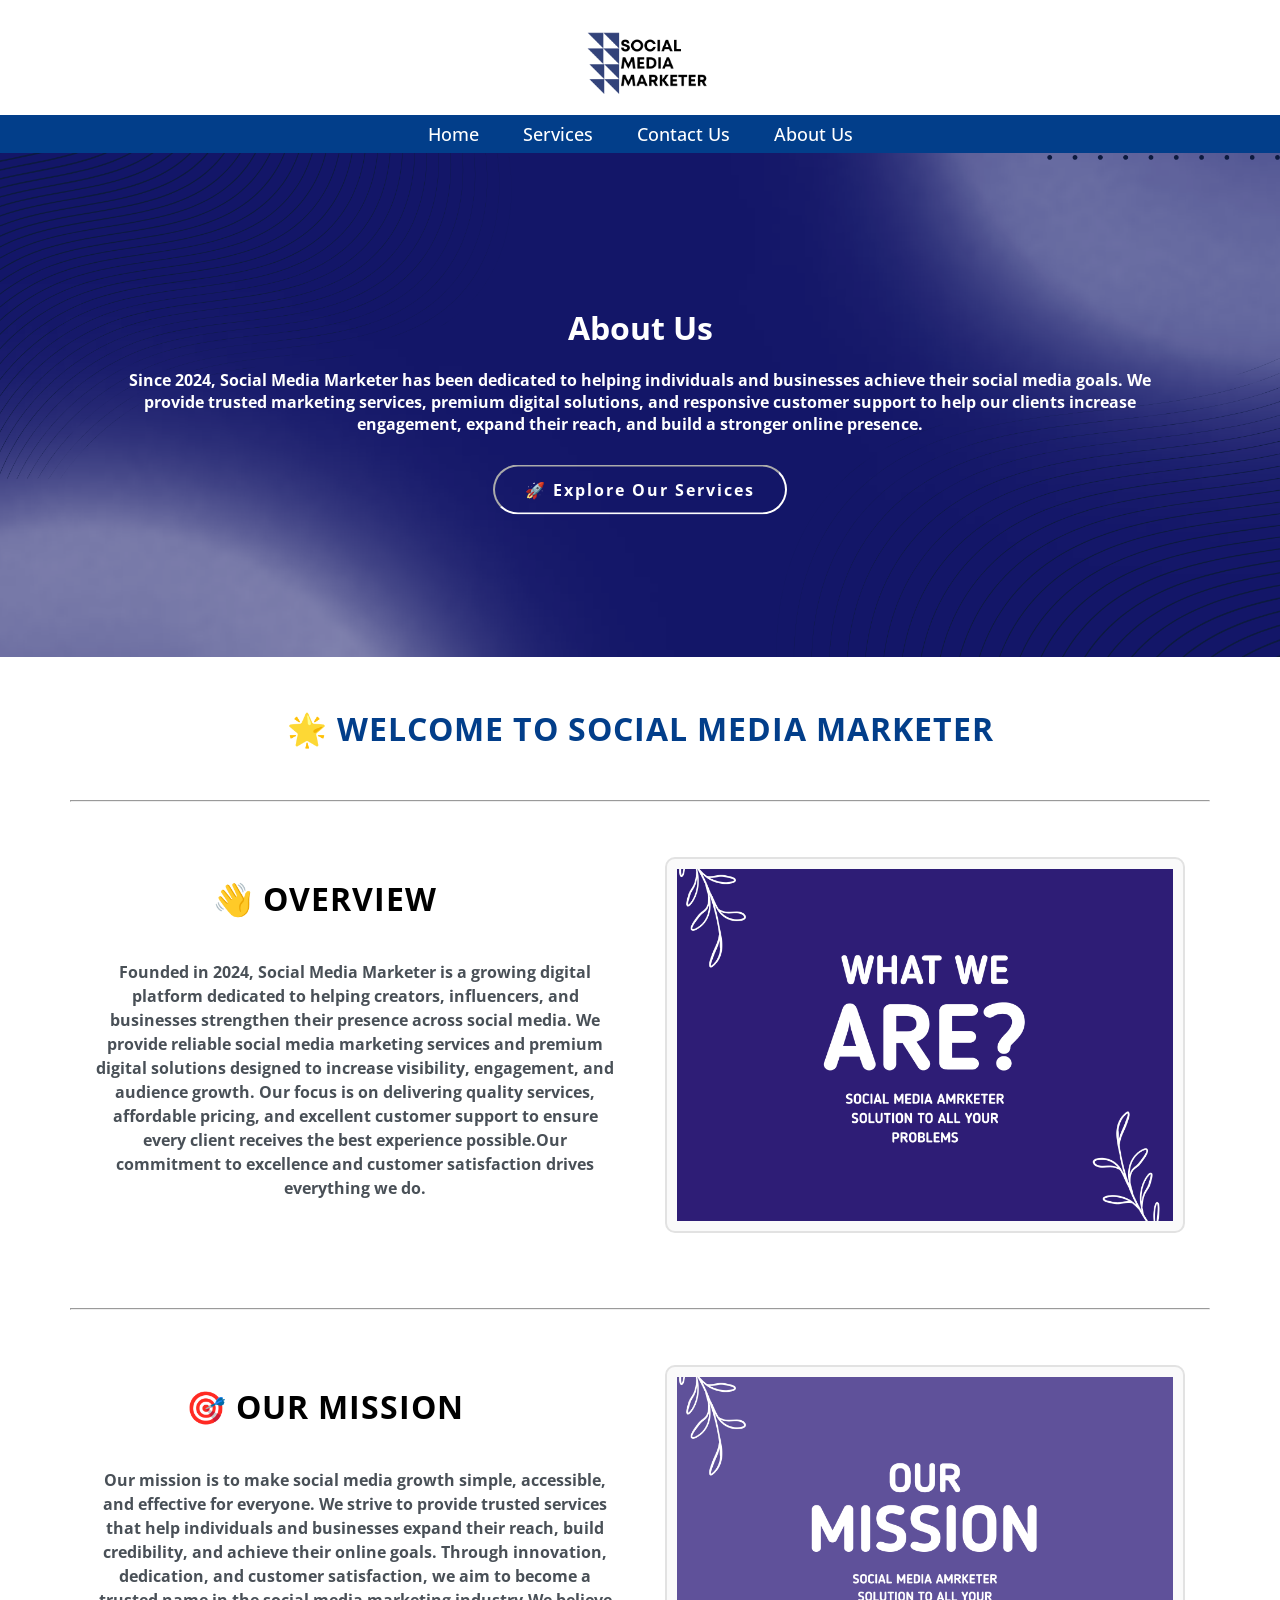
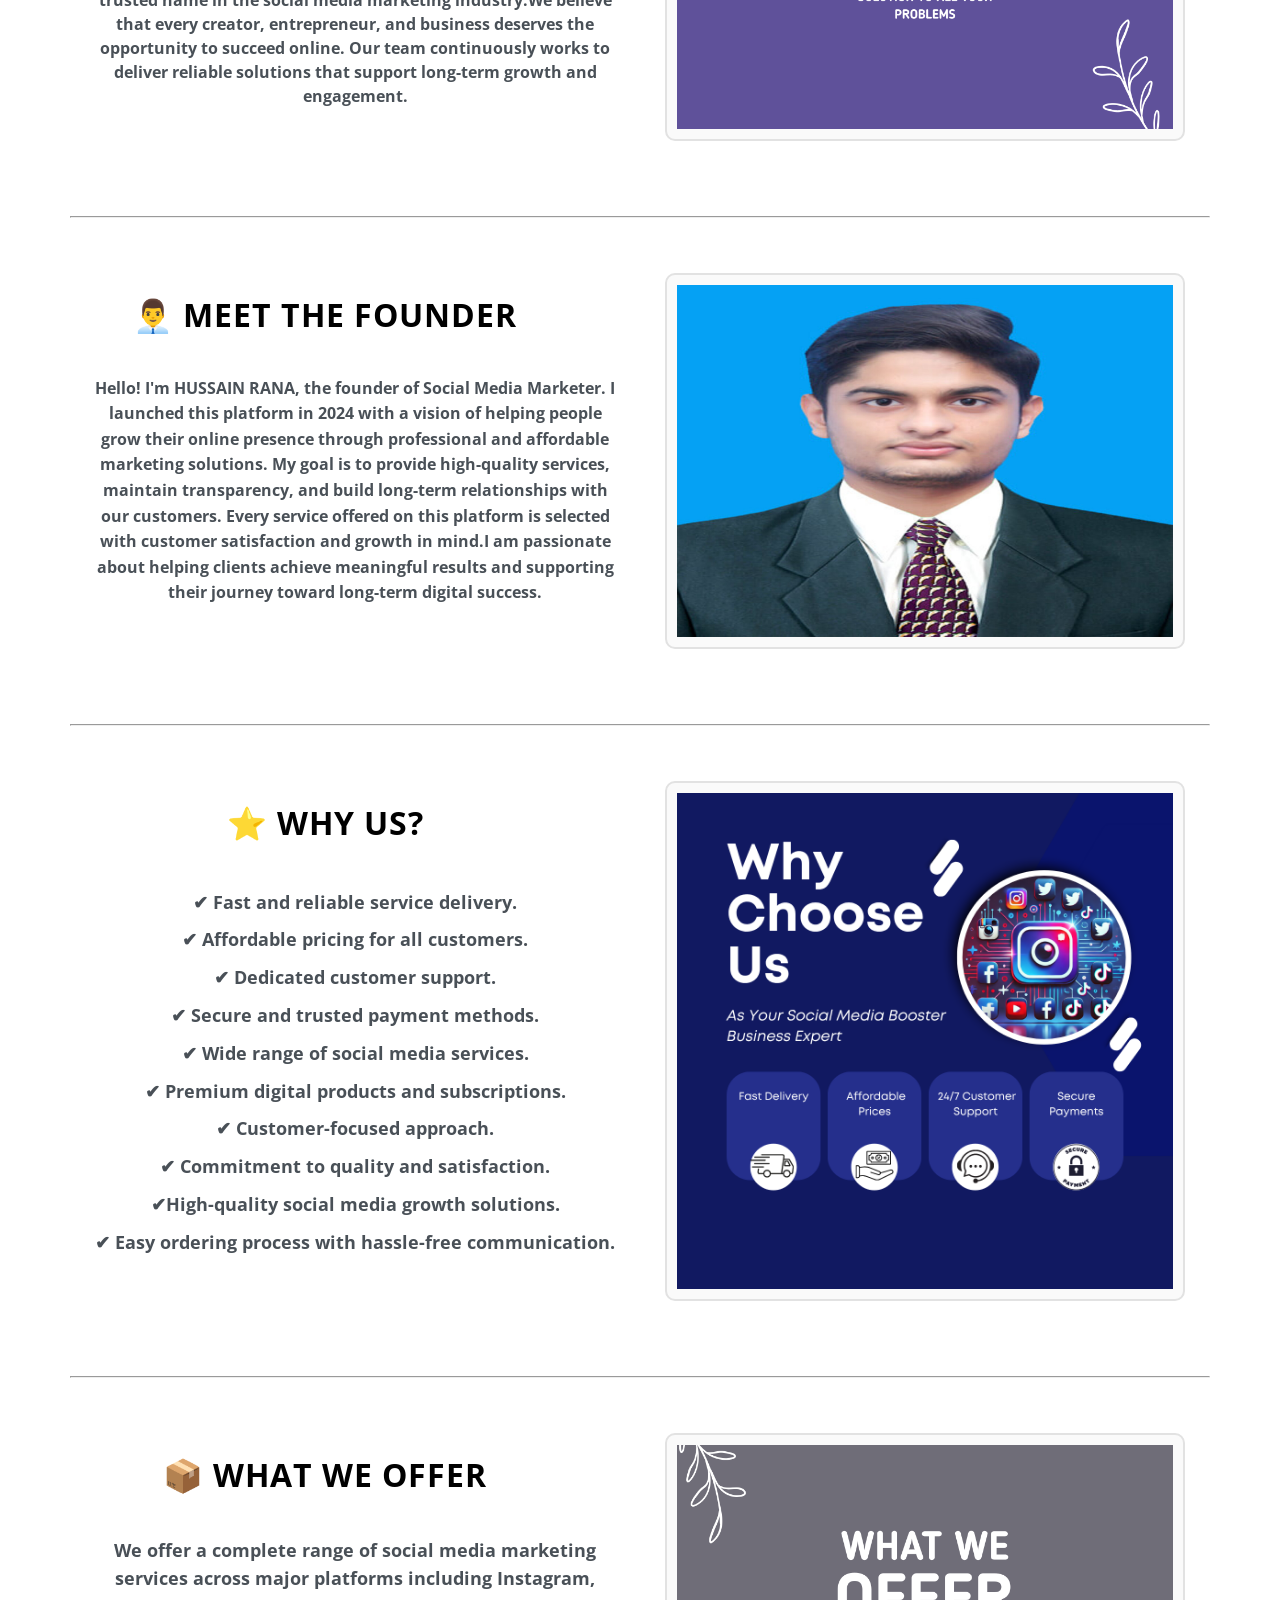
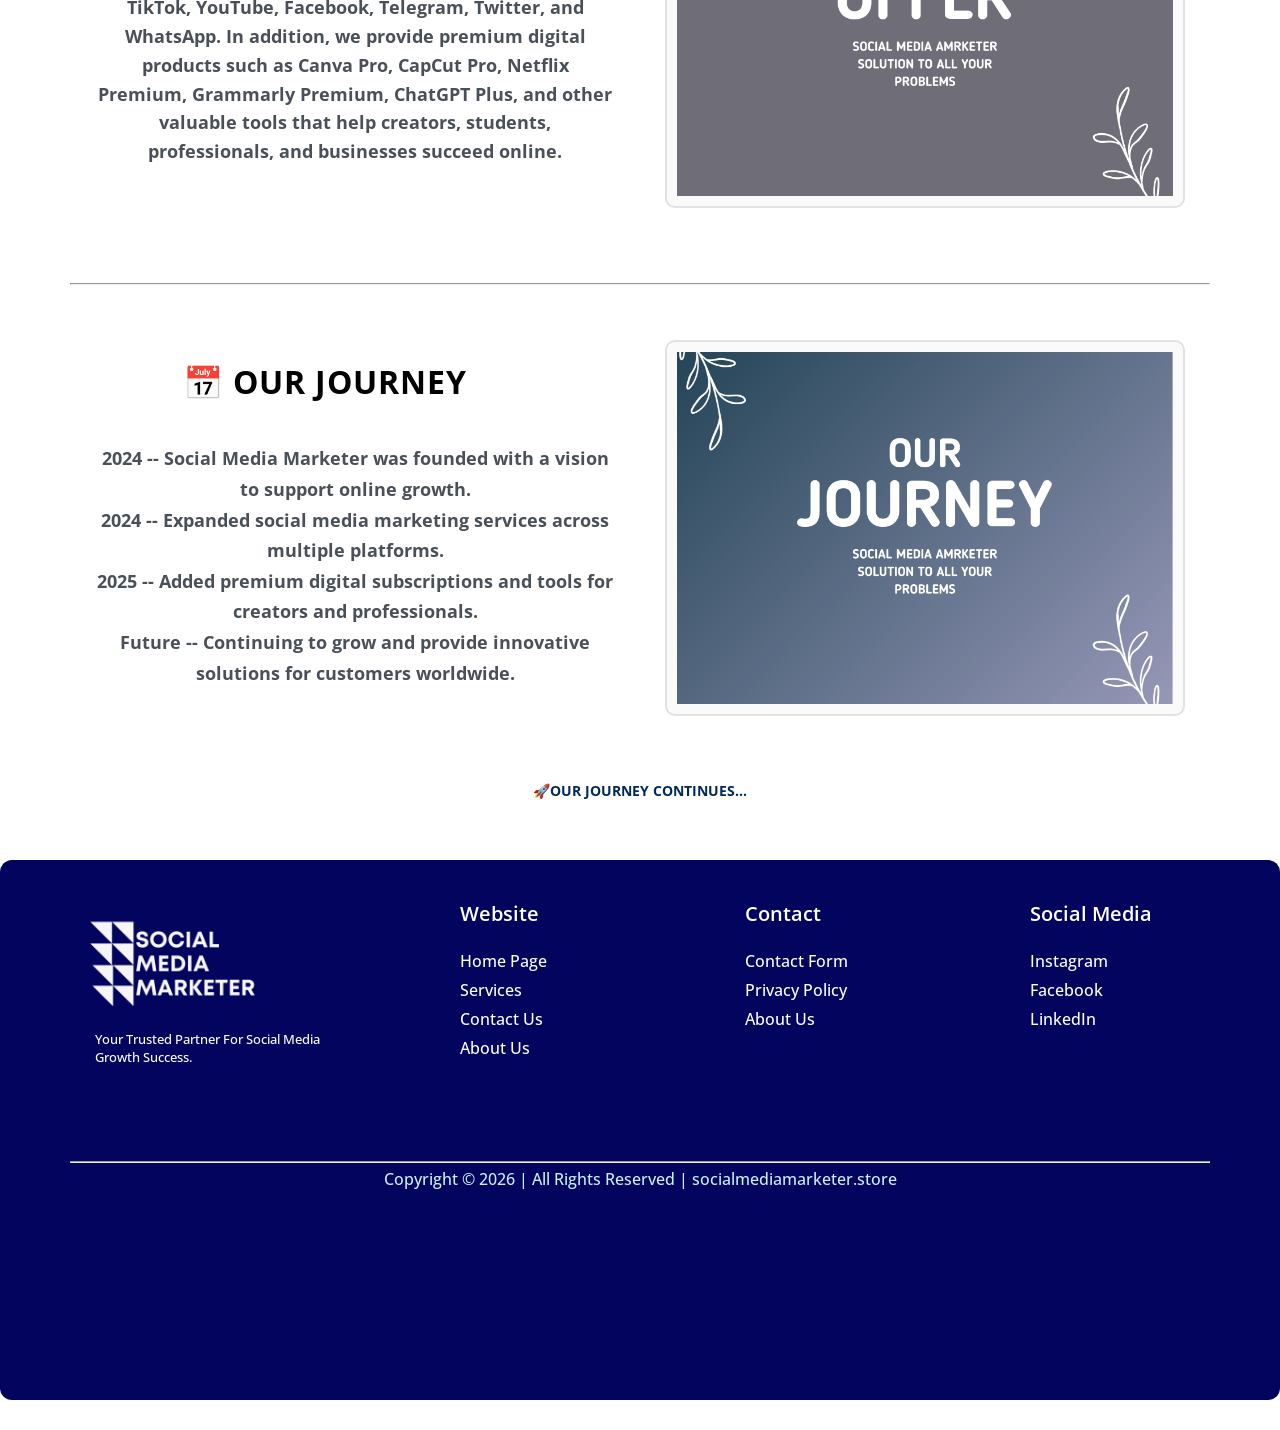
<file: About.html>
<!DOCTYPE html>
<html lang="en">
<head>
     <title>Social Media Marketing Services | Followers, Likes & Views</title>
	 <link rel="icon" type="image/WEBP" href="images/favicon.WEBP">
     <link rel = "stylesheet" href="css/style.css">
     <meta name = "viewport" content = "width = device-width, initial-scale=1.0">
	 <link rel="preconnect" href="https://fonts.googleapis.com">
     <link rel="preconnect" href="https://fonts.>gstatic.com" crossorigin>
     <link href="https://fonts.googleapis.com/css2?family=Google+Sans:ital,opsz,wght@0,17..18,400..700;1,17..18,400..700&family=Open+Sans:ital,wght@0,300..800;1,300..800&display=swap" rel="stylesheet">
	 <link rel="stylesheet" href = "https://cdnjs.cloudflare.com/ajax/libs/font-awesome/6.5.2/css/all.min.css">
</head>
<body>

    <!--HEADER START-->
<header>
<div class = "logo">
    <img src = "images/logobg.png" width = "170px"alt = "media logo">
</div>	
		
<nav>
  <div class = "nav_elements" id = "navElements">
    <i class="fa-regular fa-circle-xmark" onclick="hidemenu()"></i>
    <ul>
	<li><a href = "index.html">Home</a></li>
	<li><a href = "services.html">Services</a></li>
	<li><a href = "contact.html">Contact Us</a></li>
	<li><a href = "About.html">About Us</a></li>
	</ul>
  </div> 
    <i class="fa-solid fa-bars"onclick="openmenu()"></i>
 </nav>
 </header>
     <!--HEADER END-->

     <!--About Us START-->
	 <!--Banner Hero Start-->
<div class = "about-banner">
    
  <div class = "text_block_about">
			<h1 class = "banner_title_about">About Us</h1>
			<p class = "banner_subtitle_about">Since 2024, Social Media Marketer has been dedicated to helping individuals and businesses achieve their social media goals. We provide trusted marketing services, premium digital solutions, and responsive customer support to help our clients increase engagement, expand their reach, and build a stronger online presence.</p>
      <div class = "explore-now">
			<a href="services.html">🚀 Explore Our Services</a>
	  </div>
  </div>
	
</div>
	  <!--Banner Hero End-->

	  <!--OVERVIEW START-->
<h1 class = "main-text">🌟 Welcome to Social Media Marketer</h1>
<div class="row">
	<div class = "container">
		<hr>
		<div class = "col-6">
			<div class = "overview">
				<h1>👋 Overview</h1>
				<p>Founded in 2024, Social Media Marketer is a growing digital platform dedicated to helping creators, influencers, and businesses strengthen their presence across social media. We provide reliable social media marketing services and premium digital solutions designed to increase visibility, engagement, and audience growth. Our focus is on delivering quality services, affordable pricing, and excellent customer support to ensure every client receives the best experience possible.Our commitment to excellence and customer satisfaction drives everything we do.</p>
			</div>
		</div>
		<div class = "col-6">
			<div class = "overview-card">
                <img src = "images/overview.png" alt = "overview">
		    </div>
		</div>
	</div>
</div>
	   <!--OVERVIEW END-->

	   
	  <!--Our Mission START-->
<div class="row">
	<div class = "container">
		<hr>
		<div class = "col-6">
			<div class = "mission">
				<h1>🎯 Our Mission</h1>
				<p>Our mission is to make social media growth simple, accessible, and effective for everyone. We strive to provide trusted services that help individuals and businesses expand their reach, build credibility, and achieve their online goals. Through innovation, dedication, and customer satisfaction, we aim to become a trusted name in the social media marketing industry.We believe that every creator, entrepreneur, and business deserves the opportunity to succeed online. Our team continuously works to deliver reliable solutions that support long-term growth and engagement.</p>
			</div>
		</div>
		<div class = "col-6">
			<div class = "mission-card">
                <img src = "images/mission.png" alt = "mission">
		    </div>
		</div>
	</div>
</div>
		<!--Our Mission END-->

	    <!--Founder START-->
<div class="row">
	<div class = "container">
		<hr>
		<div class = "col-6">
			<div class = "founder">
				<h1>👨‍💼 Meet The Founder</h1>
				<p>Hello! I'm HUSSAIN RANA, the founder of Social Media Marketer. I launched this platform in 2024 with a vision of helping people grow their online presence through professional and affordable marketing solutions. My goal is to provide high-quality services, maintain transparency, and build long-term relationships with our customers. Every service offered on this platform is selected with customer satisfaction and growth in mind.I am passionate about helping clients achieve meaningful results and supporting their journey toward long-term digital success.</p>
			</div>
		</div>
		<div class = "col-6">
			<div class = "founder-card">
                <img src = "images/founder.jpg" alt = "founder">
		    </div>
		</div>
	</div>
</div>
		<!--Founder END-->

	    <!--why choose us START-->
<div class="row">
	<div class = "container">
		<hr>
		<div class = "col-6">
			<div class = "whyus">
				<h1>⭐ Why Us?</h1>
				<p>✔ Fast and reliable service delivery.
					<br>
 				   ✔ Affordable pricing for all customers.
				   <br>
				   ✔ Dedicated customer support.
				   <br>
				   ✔ Secure and trusted payment methods.
				   <br>
                   ✔ Wide range of social media services.
				   <br>
				   ✔ Premium digital products and subscriptions.
				   <br>
				   ✔ Customer-focused approach.
				   <br>
				   ✔ Commitment to quality and satisfaction.
				   <br>
				   ✔High-quality social media growth solutions.
				   <br>
				   ✔ Easy ordering process with hassle-free communication.</p>
			</div>
		</div>
		<div class = "col-6">
			<div class = "whyus-card">
                <img src = "images/choose.png" alt = "whyus">
		    </div>
		</div>
	</div>
</div>
		<!--why choose us  END-->

	    <!--what offer START-->
<div class="row">
	<div class = "container">
		<hr>
		<div class = "col-6">
			<div class = "whatoffer">
				<h1>📦 What We Offer</h1>
				<p>We offer a complete range of social media marketing services across major platforms including Instagram, TikTok, YouTube, Facebook, Telegram, Twitter, and WhatsApp. In addition, we provide premium digital products such as Canva Pro, CapCut Pro, Netflix Premium, Grammarly Premium, ChatGPT Plus, and other valuable tools that help creators, students, professionals, and businesses succeed online.</p>
			</div>
		</div>
		<div class = "col-6">
			<div class = "whatoffer-card">
                <img src = "images/offer.png" alt = "whatoffer">
		    </div>
		</div>
	</div>
</div>
		<!--what offer END-->

	    <!--Our Journey START-->
<div class="row">
	<div class = "container">
		<hr>
		<div class = "col-6">
			<div class = "journey">
				<h1>📅 Our Journey</h1>
				<p>2024 -- Social Media Marketer was founded with a vision to support online growth.
					<br>
				   2024 -- Expanded social media marketing services across multiple platforms.
					<br>
				   2025 -- Added premium digital subscriptions and tools for creators and professionals.
                    <br>
				   Future -- Continuing to grow and provide innovative solutions for customers worldwide.</p>
			</div>
		</div>
		<div class = "col-6">
			<div class = "journey-card">
                <img src = "images/journey.png" alt = "journey">
		    </div>
		</div>
	</div>
</div>
		<!--Our Journey END-->
<h3 class = "endline-about">🚀Our Journey Continues...</h3>

	 <!--About Us END-->
	
     <!--Footer START-->
<footer>
<div class = "row">
	<div class = "container">
		<div class = "col-3">
		   <img src = "images/footerlogo.png" alt = "footerlogo" class = "footer-logo">
		   <h5 class = "footer-subtitle">Your Trusted Partner For Social Media Growth Success.</h5>
		</div>
		<div class = "col-3">
		<h3 class = "footer-heading">Website</h3>
		  <ul  class = "footer-menu">
			<li><a href = "index.html">Home Page</a></li>
			<li><a href = "services.html">Services</a></li>
			<li><a href = "contact.html">Contact Us</a></li>
			<li><a href = "About.html">About Us</a></li>
		  </ul>
		</div>
		<div class = "col-3">
		<h3 class = "footer-heading">Contact</h3>
		  <ul class = "footer-menu">
			  <li><a href = "https://surveyheart.com/form/6a29949f62cd33ddb169628f" target="blank">Contact Form</a></li>
			  <li><a href="doc/privacypolicy.pdf" target="blank">Privacy Policy</a></li>
			  <li><a href = "About.html">About Us</a></li>
		  </ul>
		</div>
		<div class = "col-3">
		  <h3 class = "footer-heading">Social Media</h3>
		   <ul class = "footer-menu">
			  <li><a href = "https://www.instagram.com/socialmedia_marketer.hr?igsh=YzJvbzE5NDBjdTJi" target = "blank">Instagram</a></li>
			  <li><a href = "https://www.facebook.com/share/1Rhv5Vqt8S/" target = "blank">Facebook</a></li>
			  <li><a href = "https://www.linkedin.com/in/hussain-tahir-61a883414/" target = "blank">LinkedIn</a></li>
		   </ul>
		</div>
	</div>
	    
</div>
     <!--copyright START-->
	 <div class = "container copyright">
		 <hr>
		 <p>Copyright &copy; 2026 | All Rights Reserved | socialmediamarketer.store</p>
	 </div>
</footer>
	 <!--copyright END-->
	 <!--Footer END-->

    <!--JAVASCRIPT FUNCTIONN FOR OPEN CLOSE MENU-->
<script>
var navElements = document.getElementById("navElements");
function openmenu() {
    navElements.style.left="0";
}
function hidemenu() {
    navElements.style.left="-200px";
}

</script>

</body>
</html>
</file>
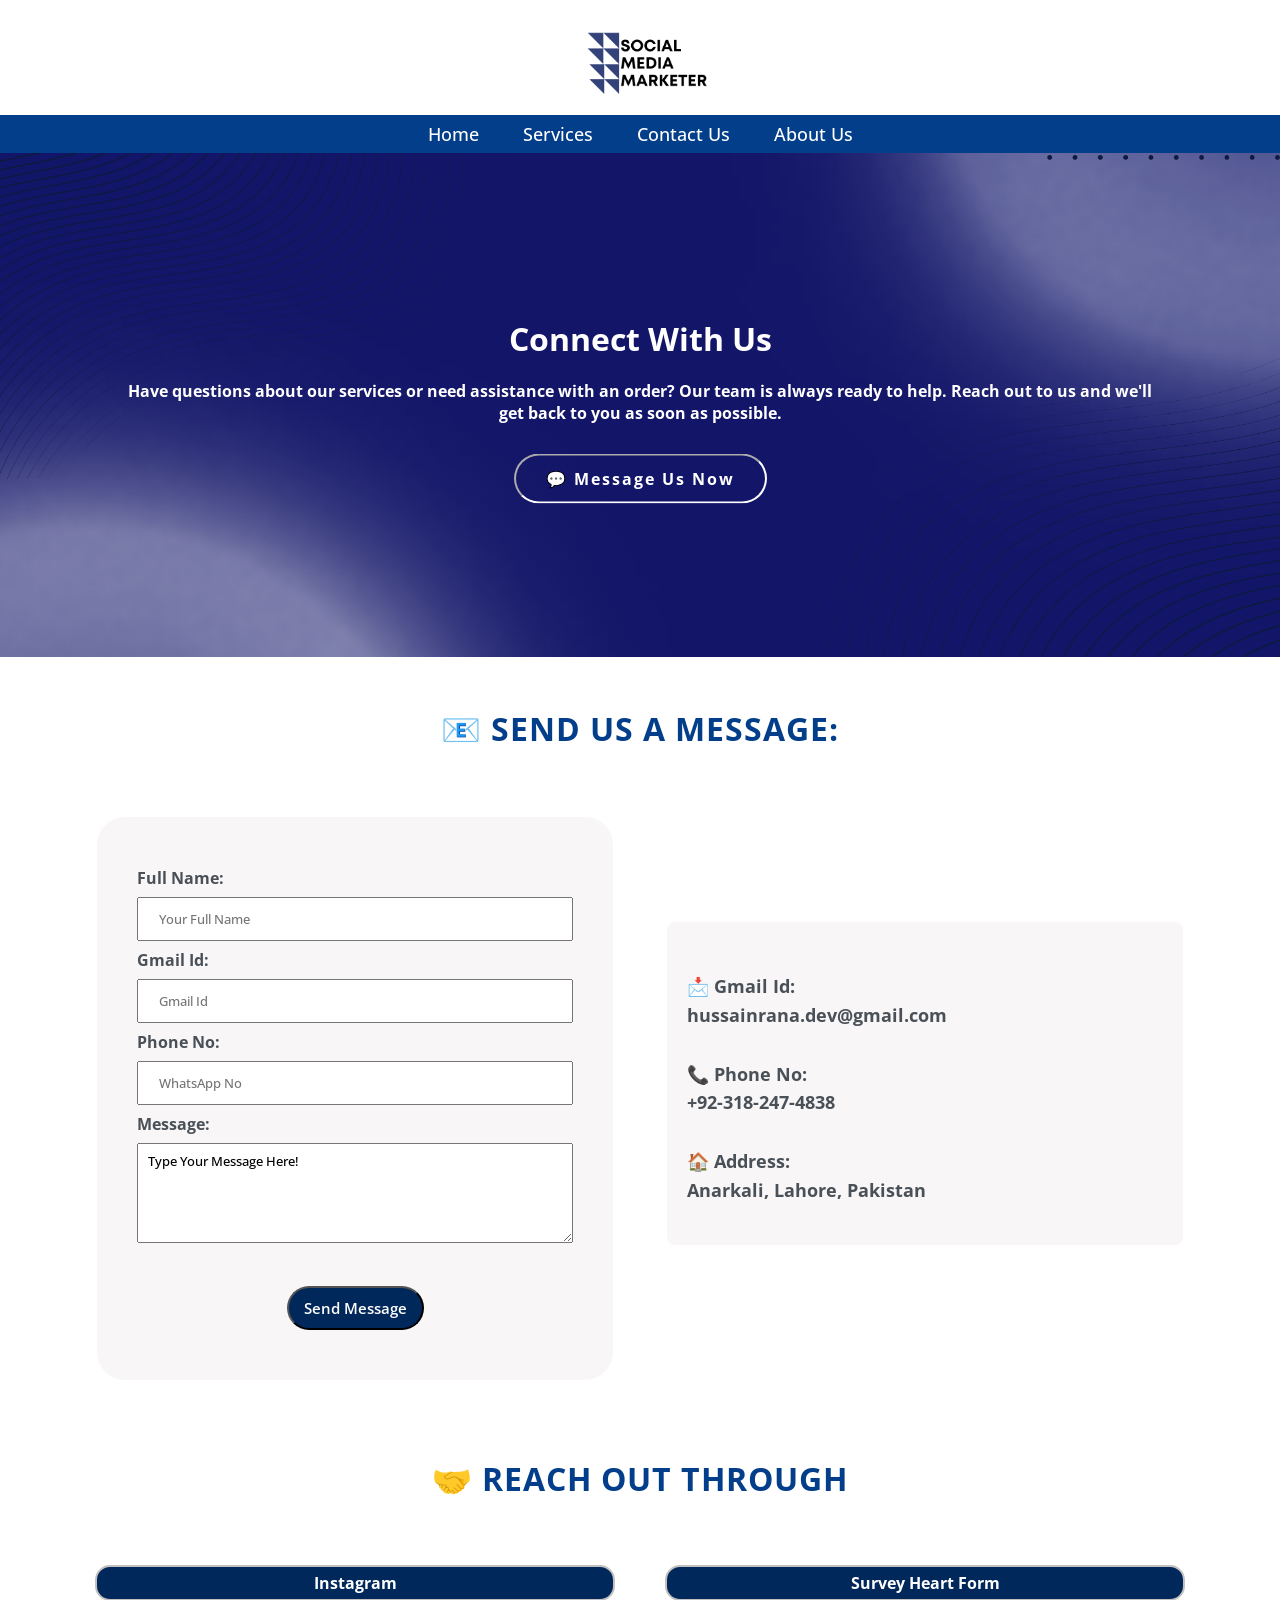
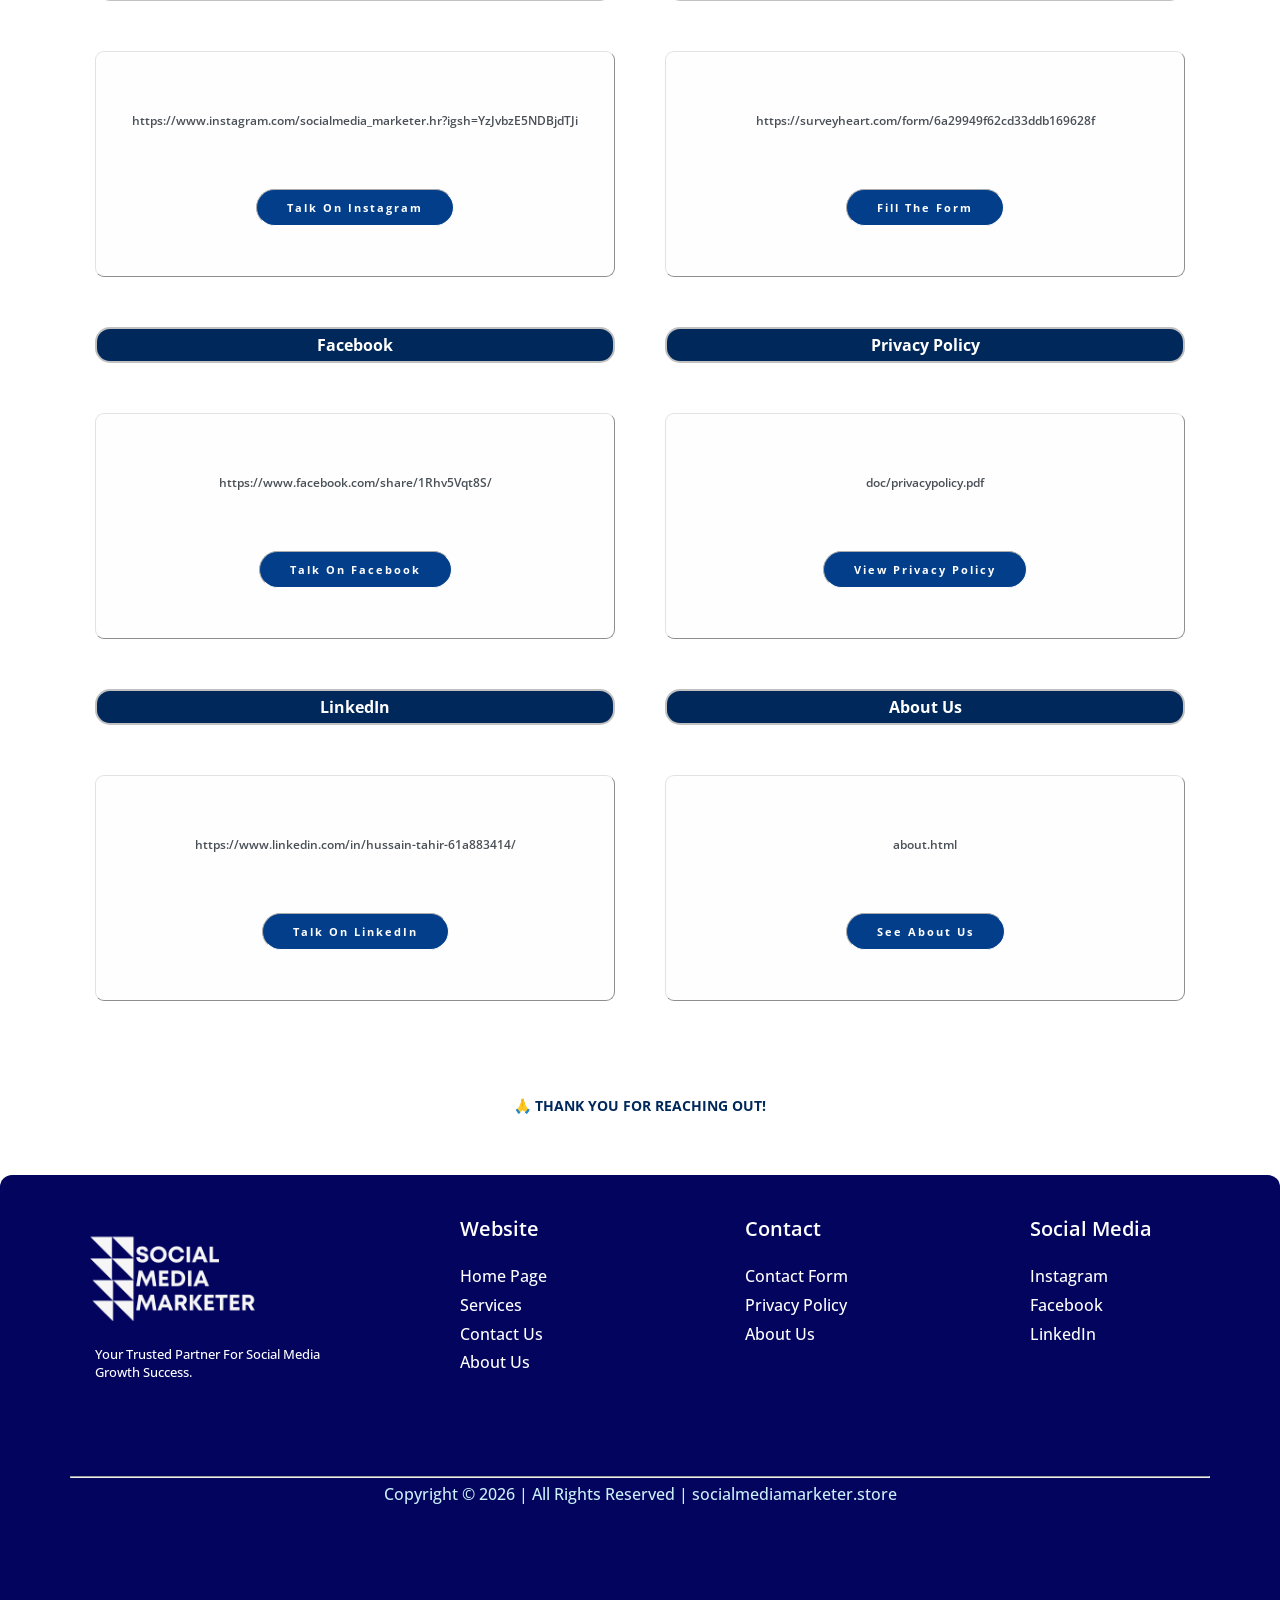
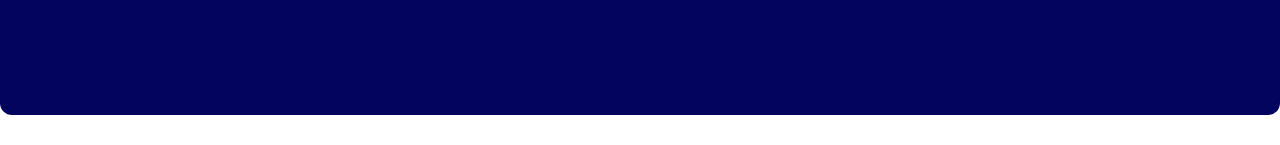
<file: contact.html>
<!DOCTYPE html>
<html lang="en">
<head>
     <title>Social Media Marketing Services | Followers, Likes & Views</title>
	 <link rel="icon" type="image/WEBP" href="images/favicon.WEBP">
     <link rel = "stylesheet" href="css/style.css">
     <meta name = "viewport" content = "width = device-width, initial-scale=1.0">
	 <link rel="preconnect" href="https://fonts.googleapis.com">
     <link rel="preconnect" href="https://fonts.>gstatic.com" crossorigin>
     <link href="https://fonts.googleapis.com/css2?family=Google+Sans:ital,opsz,wght@0,17..18,400..700;1,17..18,400..700&family=Open+Sans:ital,wght@0,300..800;1,300..800&display=swap" rel="stylesheet">
	 <link rel="stylesheet" href = "https://cdnjs.cloudflare.com/ajax/libs/font-awesome/6.5.2/css/all.min.css">
</head>
<body>

    <!--HEADER START-->
<header>
<div class = "logo">
    <img src = "images/logobg.png" width = "170px"alt = "media logo">
</div>	
		
<nav>
  <div class = "nav_elements" id = "navElements">
    <i class="fa-regular fa-circle-xmark" onclick="hidemenu()"></i>
    <ul>
	<li><a href = "index.html">Home</a></li>
	<li><a href = "services.html">Services</a></li>
	<li><a href = "contact.html">Contact Us</a></li>
	<li><a href = "About.html">About Us</a></li>
	</ul>
  </div> 
    <i class="fa-solid fa-bars"onclick="openmenu()"></i>
 </nav>
 </header>
     <!--HEADER END-->

     <!--CONTACT US START-->
	 <!--Banner Hero Start-->
<div class = "contact-banner">
    
  <div class = "text_block_contact">
			<h1 class = "banner_title_contact">Connect With Us</h1>
			<p class = "banner_subtitle_contact">Have questions about our services or need assistance with an order? Our team is always ready to help. Reach out to us and we'll get back to you as soon as possible.</p>
      <div class = "contact-now">
			<a href="https://www.instagram.com/socialmedia_marketer.hr?igsh=YzJvbzE5NDBjdTJi" target = "blank">💬 Message Us Now</a>
	  </div>
  </div>
	
</div>
	  <!--Banner Hero End-->
	 
	  <!--Html Form Start-->
<h1 class="form-title">📧 Send Us A Message:</h1>
<div class = "row">
	<div class = "container">
		<div class = "col-6">
			<div class="form-card">
			    <form method="" action="">
					<label>Full Name:</label>
					<input name = "name" placeholder = "Your Full Name"  type = "text">
					<label>Gmail Id:</label>
					<input name = "email" placeholder = "Gmail Id"       type = "text">
					<label>Phone No:</label>
					<input name = "phone" placeholder = "WhatsApp No"    type = "text">
					<label>Message:</label>
					<textarea name = "message" col = "100%" row = "20">Type Your Message Here!</textarea>
				<div class="snd-btn">
					<input type = "submit" value = "Send Message">
				</div>	
				</form>
			</div>	
		</div>
		<div class = "col-6">
			<div class = "my-details my-details-card">
			<h3>📩 Gmail Id:<br> hussainrana.dev@gmail.com</h3>
			<h3>📞 Phone No:<br> +92-318-247-4838</h3>
			<h3>🏠 Address:<br> Anarkali, Lahore, Pakistan</h3>
			</div>
		</div>

	</div>
</div>   
        <!--Html Form End-->

        <!--Contact Details Start-->
<h1 class = "contact-info-text">🤝 Reach Out  Through </h1>
<div class = "row">
	<div class = "container">

		<!--1st Colum Start-->
		<div class = "col-6">
			<div class = "row">
					<h3 class = "media-headings">Instagram</h3>
				<div class = "contact-cards">
					<p>https://www.instagram.com/socialmedia_marketer.hr?igsh=YzJvbzE5NDBjdTJi</p>
				<div class = "contact-cards-btn">
					<a href="https://www.instagram.com/socialmedia_marketer.hr?igsh=YzJvbzE5NDBjdTJi" target="blank">Talk On Instagram</a>
				</div>
				</div>
			</div>
			<div class = "row">
					<h3 class = "media-headings">Facebook</h3>
				<div class = "contact-cards">
					<p>https://www.facebook.com/share/1Rhv5Vqt8S/</p>
				<div class = "contact-cards-btn">
					<a href="https://www.facebook.com/share/1Rhv5Vqt8S/" target="blank">Talk On Facebook</a>
				</div>
				</div>
			</div>
			<div class = "row">
					<h3 class = "media-headings">LinkedIn</h3>
				<div class = "contact-cards">
					<p>https://www.linkedin.com/in/hussain-tahir-61a883414/</p>
				<div class = "contact-cards-btn">
					<a href="https://www.linkedin.com/in/hussain-tahir-61a883414/" target="blank">Talk On LinkedIn</a>
				</div>
				</div>
			</div>
		</div>
		<!--1st Colum End-->

		<!--2nd Colum Start-->
		<div class = "col-6">
			<div class = "row">
					<h3 class = "media-headings">Survey Heart Form</h3>
				<div class = "contact-cards">
					<p>https://surveyheart.com/form/6a29949f62cd33ddb169628f</p>
				<div class = "contact-cards-btn">
					<a href="https://surveyheart.com/form/6a29949f62cd33ddb169628f" target="blank">Fill The Form</a>
				</div>
				</div>
			</div>
			<div class = "row">
					<h3 class = "media-headings">Privacy Policy</h3>
				<div class = "contact-cards">
					<p>doc/privacypolicy.pdf</p>
				<div class = "contact-cards-btn">
					<a href="doc/privacypolicy.pdf" target="blank">View Privacy Policy</a>
				</div>
				</div>
			</div>
			<div class = "row">
					<h3 class = "media-headings">About Us</h3>
				<div class = "contact-cards">
					<p>about.html</p>
				<div class = "contact-cards-btn">
					<a href="about.html" target="blank">See About Us</a>
				</div>
				</div>
			</div>
		</div>
		<!--2nd Colum End-->


	</div>
</div>
		<!--Contact Details END-->

		 <!--CONTACT US END-->
<h3 class = "endline-contact">🙏 Thank you for reaching out!</h3>
     <!--Footer START-->
<footer>
<div class = "row">
	<div class = "container">
		<div class = "col-3">
		   <img src = "images/footerlogo.png" alt = "footerlogo" class = "footer-logo">
		   <h5 class = "footer-subtitle">Your Trusted Partner For Social Media Growth Success.</h5>
		</div>
		<div class = "col-3">
		<h3 class = "footer-heading">Website</h3>
		  <ul  class = "footer-menu">
			<li><a href = "index.html">Home Page</a></li>
			<li><a href = "services.html">Services</a></li>
			<li><a href = "contact.html">Contact Us</a></li>
			<li><a href = "about.html">About Us</a></li>
		  </ul>
		</div>
		<div class = "col-3">
		<h3 class = "footer-heading">Contact</h3>
		  <ul class = "footer-menu">
			  <li><a href = "https://surveyheart.com/form/6a29949f62cd33ddb169628f" target="blank">Contact Form</a></li>
			  <li><a href="doc/privacypolicy.pdf" target="blank">Privacy Policy</a></li>
			  <li><a href = "about.html">About Us</a></li>
		  </ul>
		</div>
		<div class = "col-3">
		  <h3 class = "footer-heading">Social Media</h3>
		   <ul class = "footer-menu">
			  <li><a href = "https://www.instagram.com/socialmedia_marketer.hr?igsh=YzJvbzE5NDBjdTJi" target = "blank">Instagram</a></li>
			  <li><a href = "https://www.facebook.com/share/1Rhv5Vqt8S/" target = "blank">Facebook</a></li>
			  <li><a href = "https://www.linkedin.com/in/hussain-tahir-61a883414/" target = "blank">LinkedIn</a></li>
		   </ul>
		</div>
	</div>
	    
</div>
     <!--copyright START-->
	 <div class = "container copyright">
		 <hr>
		 <p>Copyright &copy; 2026 | All Rights Reserved | socialmediamarketer.store</p>
	 </div>
</footer>
	 <!--copyright END-->
	 <!--Footer END-->

    <!--JAVASCRIPT FUNCTIONN FOR OPEN CLOSE MENU-->
<script>
var navElements = document.getElementById("navElements");
function openmenu() {
    navElements.style.left="0";
}
function hidemenu() {
    navElements.style.left="-200px";
}

</script>

</body>
</html>
</file>
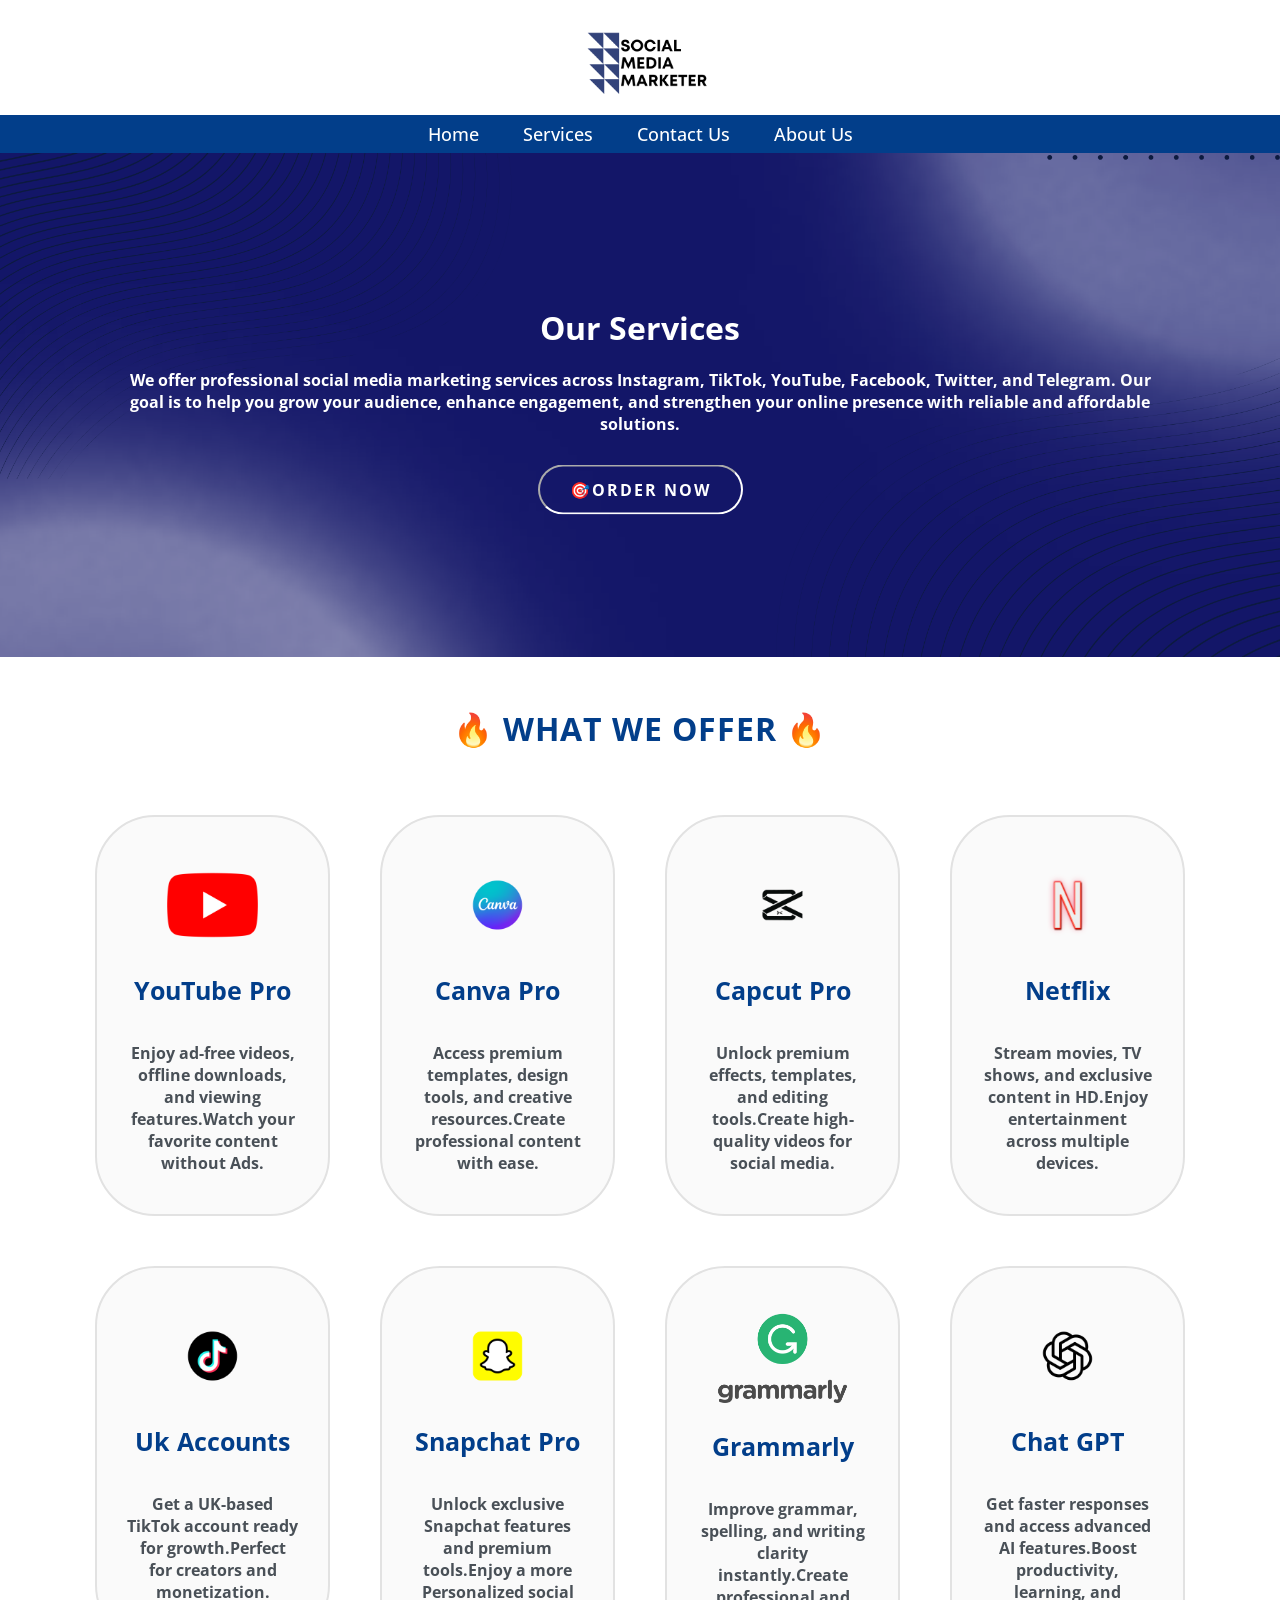
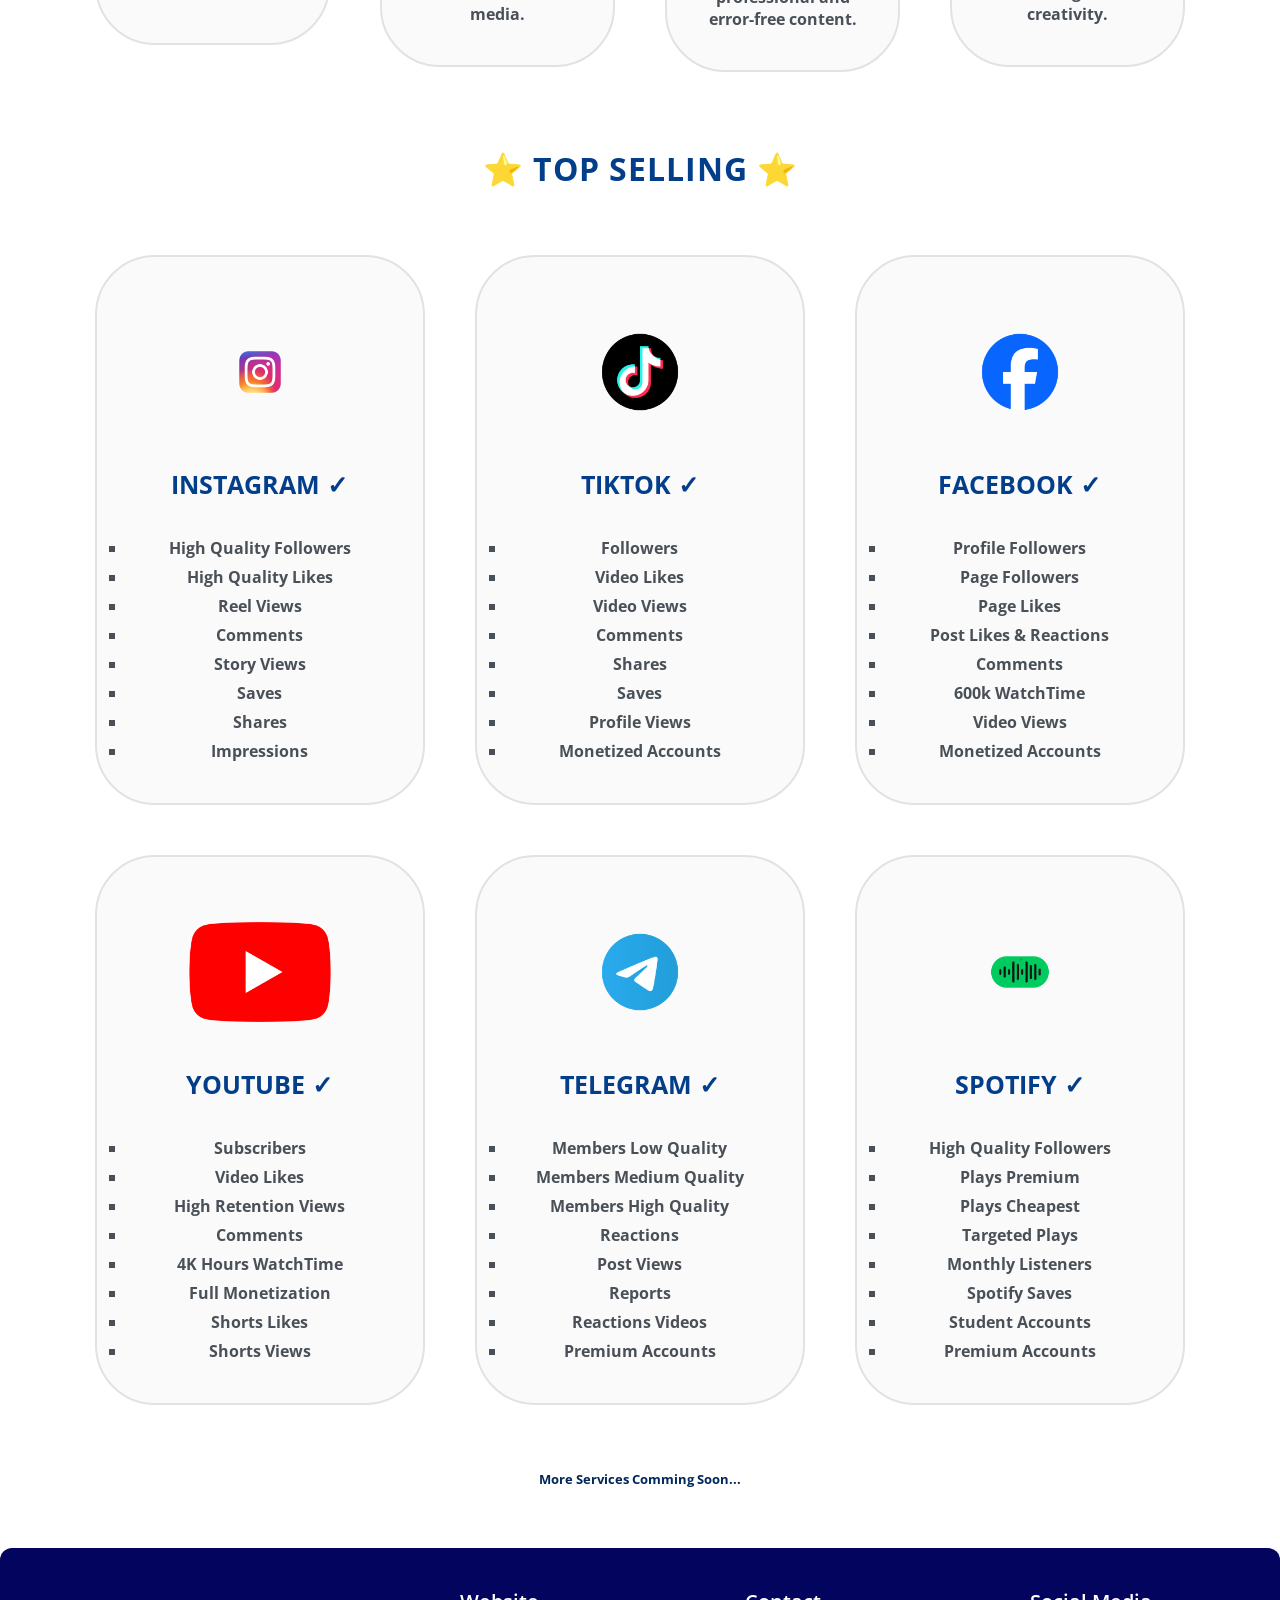
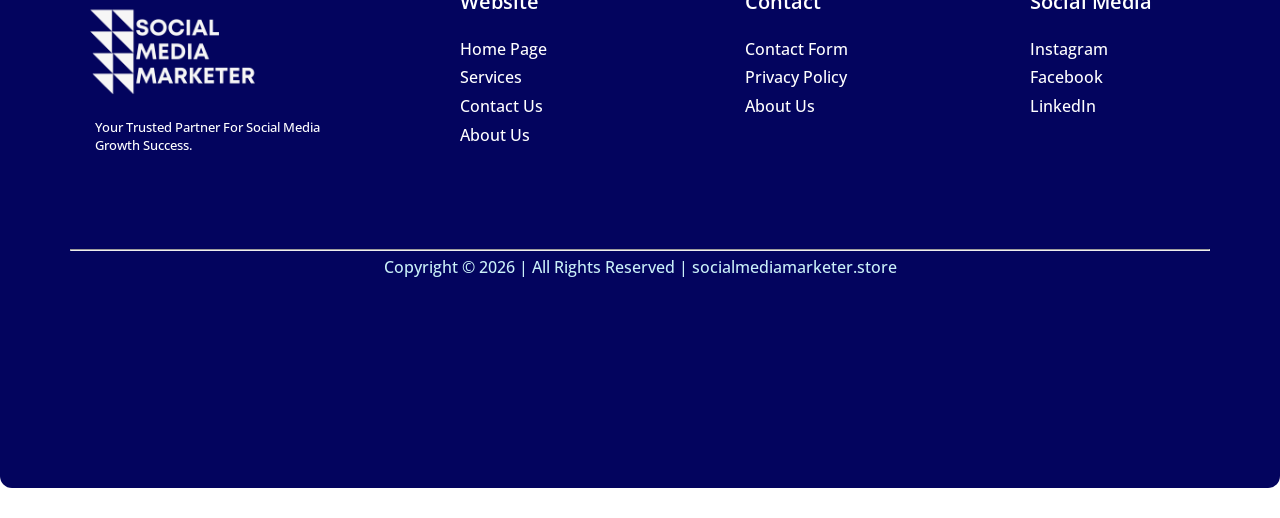
<file: services.html>
<!DOCTYPE html>
<html lang="en">
<head>
     <title>Social Media Marketing Services | Followers, Likes & Views</title>
	 <link rel="icon" type="image/WEBP" href="images/favicon.WEBP">
     <link rel = "stylesheet" href="css/style.css">
     <meta name = "viewport" content = "width = device-width, initial-scale=1.0">
	 <link rel="preconnect" href="https://fonts.googleapis.com">
     <link rel="preconnect" href="https://fonts.>gstatic.com" crossorigin>
     <link href="https://fonts.googleapis.com/css2?family=Google+Sans:ital,opsz,wght@0,17..18,400..700;1,17..18,400..700&family=Open+Sans:ital,wght@0,300..800;1,300..800&display=swap" rel="stylesheet">
	 <link rel="stylesheet" href = "https://cdnjs.cloudflare.com/ajax/libs/font-awesome/6.5.2/css/all.min.css">
</head>
<body>

    <!--HEADER START-->
<header>
<div class = "logo">
    <img src = "images/logobg.png" width = "170px"alt = "media logo">
</div>	
		
<nav>
  <div class = "nav_elements" id = "navElements">
    <i class="fa-regular fa-circle-xmark" onclick="hidemenu()"></i>
    <ul>
	<li><a href = "index.html">Home</a></li>
	<li><a href = "services.html">Services</a></li>
	<li><a href = "contact.html">Contact Us</a></li>
	<li><a href = "About.html">About Us</a></li>
	</ul>
  </div> 
    <i class="fa-solid fa-bars"onclick="openmenu()"></i>
 </nav>
 </header>
     <!--HEADER END-->

     <!--SERVICES START-->
	 <!--Banner Hero Start-->
<div class = "services-banner">
    
  <div class = "text_block_services">
			<h1 class = "banner_title_services">Our Services</h1>
			<p class = "banner_subtitle_services">We offer professional social media marketing services across Instagram, TikTok, YouTube, Facebook, Twitter, and Telegram. Our goal is to help you grow your audience, enhance engagement, and strengthen your online presence with reliable and affordable solutions.</p>
      <div class = "order-now">
			<a href="https://www.instagram.com/socialmedia_marketer.hr?igsh=YzJvbzE5NDBjdTJi" target = "blank">🎯ORDER NOW</a>
	  </div>
  </div>
	
</div>
	  <!--Banner Hero End-->

      <!--What We Offer-->
<h1 class = "offer-text">🔥 What We Offer 🔥</h1>

     <!--1st Row-->
<div class="row">
	<div class = "container">
        <div class = "col-3">
			<div class = "services-card">
				<img src = "images/ytlogo.png" alt = "yt">
				<h3>YouTube Pro</h3>
				<p>Enjoy ad-free videos, offline downloads, and viewing features.Watch your favorite content without Ads.</p>
			</div>
		</div>
        <div class = "col-3">
			<div class = "services-card">
				<img src = "images/canvalogo.png" alt = "canva">
				<h3>Canva Pro</h3>
				<p>Access premium templates, design tools, and creative resources.Create professional content with ease.</p>
			</div>
		</div>
        <div class = "col-3">
			<div class = "services-card">
				<img src = "images/capcutlogo.png" alt = "capcut">
				<h3>Capcut Pro</h3>
				<p>Unlock premium effects, templates, and editing tools.Create high-quality videos for social media.</p>
			</div>
		</div>
        <div class = "col-3 ">
			<div class = "services-card">
				<img src = "images/netflixlogo.png" alt = "netflix">
				<h3>Netflix</h3>
				<p>Stream movies, TV shows, and exclusive content in HD.Enjoy entertainment across multiple devices.</p>
			</div>
		</div>
	</div>
</div>

     <!--2nd Row-->
<div class="row">
	<div class = "container">
        <div class = "col-3">
			<div class = "services-card">
				<img src = "images/tiktoklogo.png" alt = "yt">
				<h3>Uk Accounts</h3>
				<p>Get a UK-based TikTok account ready for growth.Perfect for creators and monetization.</p>
			</div>
		</div>
        <div class = "col-3">
			<div class = "services-card">
				<img src = "images/sclogo.png" alt = "snapchat">
				<h3>Snapchat Pro</h3>
				<p>Unlock exclusive Snapchat features and premium tools.Enjoy a more Personalized social media.</p>
		    </div>
		</div>
        <div class = "col-3">
			<div class = "services-card">	
				<img src = "images/grammarlylogo.png" alt = "grammarly">
				<h3>Grammarly</h3>
				<p>Improve grammar, spelling, and writing clarity instantly.Create professional and error-free content.</p>
			</div>
		</div>
        <div class = "col-3">
			<div class = "services-card">
				<img src = "images/gptlogo.png" alt = "gpt">
				<h3>Chat GPT </h3>
				<p>Get faster responses and access advanced AI features.Boost productivity, learning, and creativity.</p>
			</div>
		</div>
	</div>
</div>
 
     <!--Top Selling-->
<h1 class = "most-demand-text">⭐ Top Selling ⭐</h1>
     <!--3rd Row-->
<div class = "row">
    <div class = "container">
			<div class = "col-4">
				<div class = "services-card">
					<img src = "images/instalogo.png" alt = "insta">
					<h3>INSTAGRAM ✓</h3>
					<ul>
						<li>High Quality Followers</li>
						<li>High Quality Likes</li>
						<li>Reel Views</li>
						<li>Comments</li>
						<li>Story Views</li>
						<li>Saves</li>
						<li>Shares</li>
						<li>Impressions</li>
					</ul>
				</div>
			</div>
			<div class = "col-4">
				<div class = "services-card">
					<img src = "images/tiktoklogo.png" alt = "titkok">
					<h3>TIKTOK ✓</h3>
					<ul>
						<li>Followers</li>
						<li>Video Likes</li>
						<li>Video Views</li>
						<li>Comments</li>
						<li>Shares</li>
						<li>Saves</li>
						<li>Profile Views</li>
						<li>Monetized Accounts</li>
					</ul>
				</div>				
			</div>
			<div class = "col-4">
				<div class = "services-card">
					<img src = "images/fblogo.png" alt = "facebook">
					<h3>FACEBOOK ✓</h3>
					<ul>
						<li>Profile Followers</li>
						<li>Page Followers</li>
						<li>Page Likes</li>
						<li>Post Likes & Reactions</li>
						<li>Comments</li>
						<li>600k WatchTime</li>
						<li>Video Views</li>
						<li>Monetized Accounts</li>
					</ul>
			    </div>						
			</div>
	</div>
</div>
     <!--4th ROW-->
<div class = "row">
    <div class = "container">
			<div class = "col-4">
				<div class = "services-card">
					<img src = "images/ytlogo.png" alt = "Youtube">
					<h3>YOUTUBE ✓</h3>
					<ul>
						<li>Subscribers</li>
						<li>Video Likes</li>
						<li>High Retention Views</li>
						<li>Comments</li>
						<li>4K Hours WatchTime</li>
						<li>Full Monetization</li>
						<li>Shorts Likes</li>
						<li>Shorts Views</li>
					</ul>
				</div>
			</div>
			<div class = "col-4">
				<div class = "services-card">
					<img src = "images/tglogo.png" alt = "telegram">
					<h3>TELEGRAM ✓</h3>
					<ul>
						<li>Members Low Quality</li>
						<li>Members Medium Quality</li>
						<li>Members High Quality</li>
						<li>Reactions</li>
						<li>Post Views</li>
						<li>Reports</li>
						<li>Reactions Videos</li>
						<li>Premium Accounts</li>
					</ul>
				</div>				
			</div>
			<div class = "col-4">
				<div class = "services-card">
					<img src = "images/spotifylogo.png" alt = "spotify">
					<h3>SPOTIFY ✓</h3>
					<ul>
						<li>High Quality Followers</li>
						<li>Plays Premium</li>
						<li>Plays Cheapest</li>
						<li>Targeted Plays</li>
						<li>Monthly Listeners</li>
						<li>Spotify Saves</li>
						<li>Student Accounts</li>
						<li>Premium Accounts</li>
					</ul>
			    </div>						
			</div>
	</div>
</div>
     <!--SERVICES END-->
<h3 class = "comming-soon">More Services Comming Soon...</h3>	



     <!--Footer START-->
<footer>
<div class = "row">
	<div class = "container">
		<div class = "col-3">
		   <img src = "images/footerlogo.png" alt = "footerlogo" class = "footer-logo">
		   <h5 class = "footer-subtitle">Your Trusted Partner For Social Media Growth Success.</h5>
		</div>
		<div class = "col-3">
		<h3 class = "footer-heading">Website</h3>
		  <ul  class = "footer-menu">
			<li><a href = "index.html">Home Page</a></li>
			<li><a href = "services.html">Services</a></li>
			<li><a href = "contact.html">Contact Us</a></li>
			<li><a href = "About.html">About Us</a></li>
		  </ul>
		</div>
		<div class = "col-3">
		<h3 class = "footer-heading">Contact</h3>
		  <ul class = "footer-menu">
			  <li><a href = "https://surveyheart.com/form/6a29949f62cd33ddb169628f" target="blank">Contact Form</a></li>
			  <li><a href="doc/privacypolicy.pdf" target="blank">Privacy Policy</a></li>
			  <li><a href = "About.html">About Us</a></li>
		  </ul>
		</div>
		<div class = "col-3">
		  <h3 class = "footer-heading">Social Media</h3>
		   <ul class = "footer-menu">
			  <li><a href = "https://www.instagram.com/socialmedia_marketer.hr?igsh=YzJvbzE5NDBjdTJi" target = "blank">Instagram</a></li>
			  <li><a href = "https://www.facebook.com/share/1Rhv5Vqt8S/" target = "blank">Facebook</a></li>
			  <li><a href = "https://www.linkedin.com/in/hussain-tahir-61a883414/" target = "blank">LinkedIn</a></li>
		   </ul>
		</div>
	</div>
	    
</div>
     <!--copyright START-->
	 <div class = "container copyright">
		 <hr>
		 <p>Copyright &copy; 2026 | All Rights Reserved | socialmediamarketer.store</p>
	 </div>
</footer>
	 <!--copyright END-->
	 <!--Footer END-->

    <!--JAVASCRIPT FUNCTIONN FOR OPEN CLOSE MENU-->
<script>
var navElements = document.getElementById("navElements");
function openmenu() {
    navElements.style.left="0";
}
function hidemenu() {
    navElements.style.left="-200px";
}

</script>

</body>
</html>
</file>
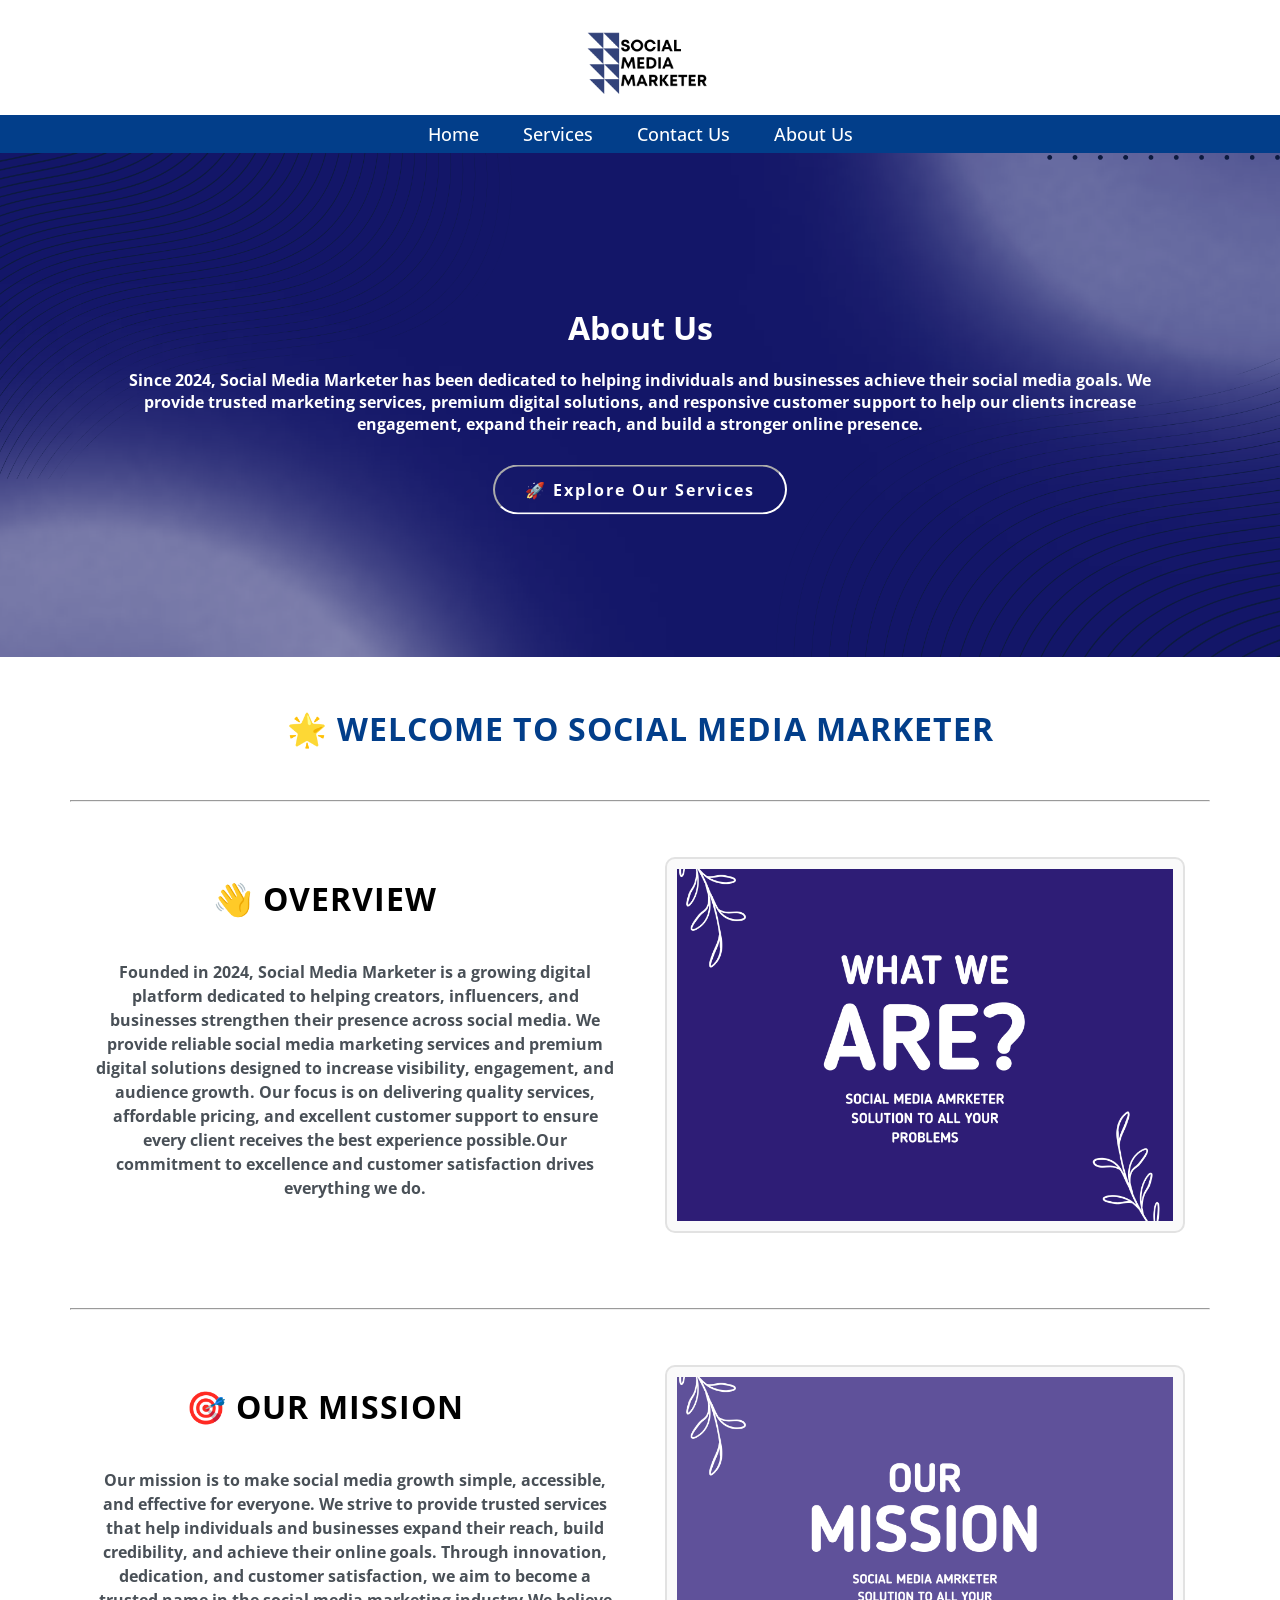
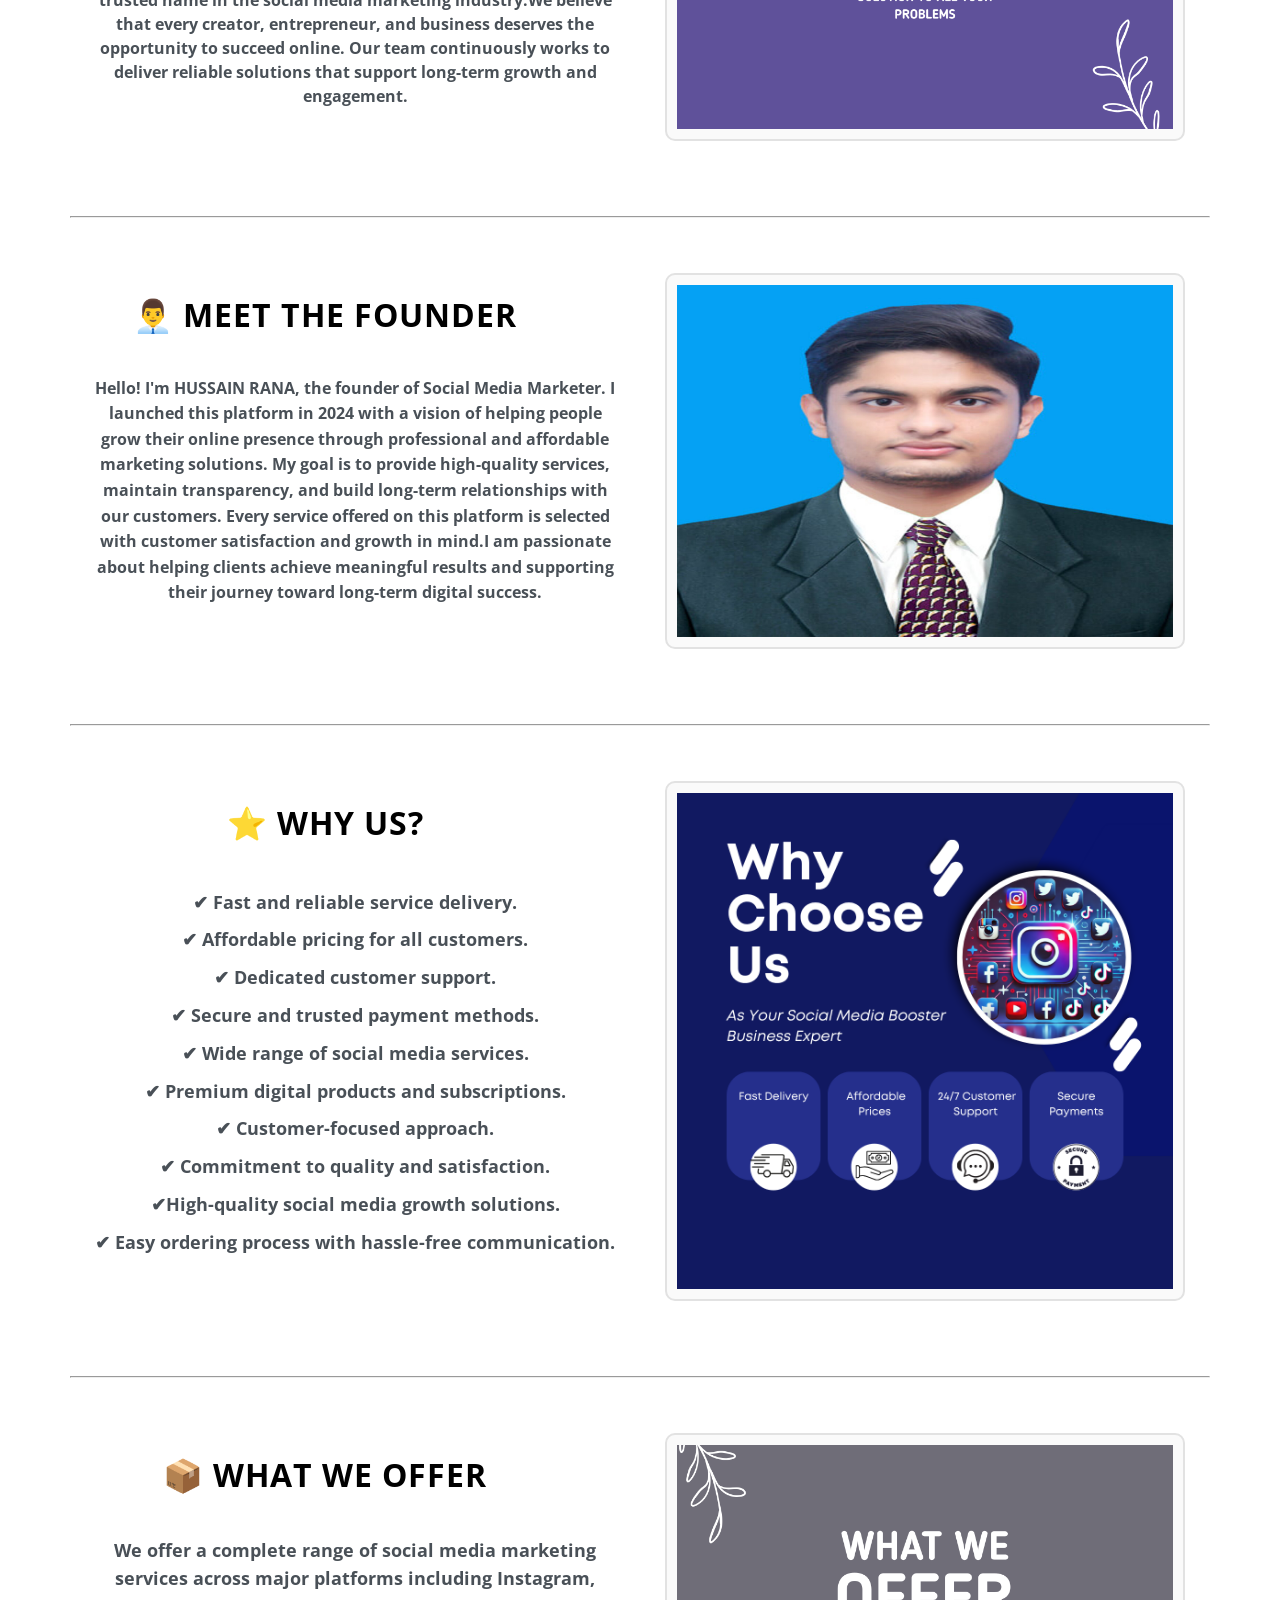
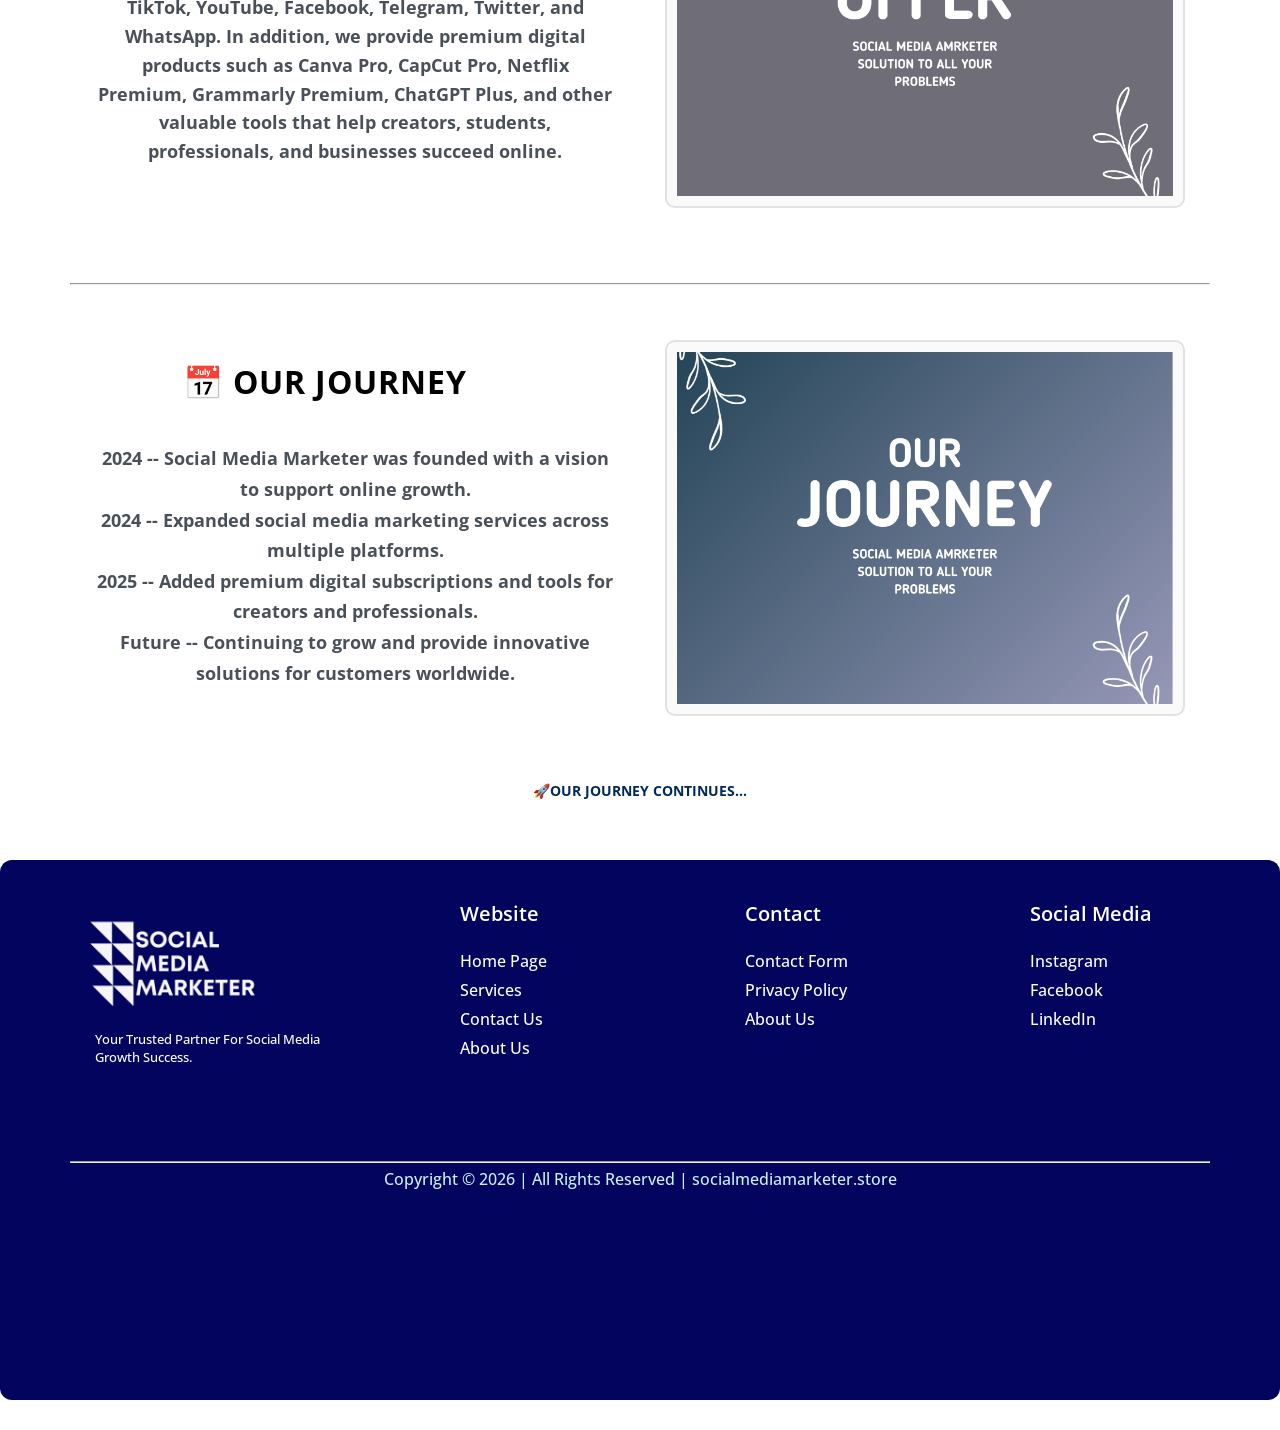
<file: social-media-marketing/About.html>
<!DOCTYPE html>
<html lang="en">
<head>
     <title>Social Media Marketing Services | Followers, Likes & Views</title>
	 <link rel="icon" type="image/WEBP" href="images/favicon.WEBP">
     <link rel = "stylesheet" href="css/style.css">
     <meta name = "viewport" content = "width = device-width, initial-scale=1.0">
	 <link rel="preconnect" href="https://fonts.googleapis.com">
     <link rel="preconnect" href="https://fonts.>gstatic.com" crossorigin>
     <link href="https://fonts.googleapis.com/css2?family=Google+Sans:ital,opsz,wght@0,17..18,400..700;1,17..18,400..700&family=Open+Sans:ital,wght@0,300..800;1,300..800&display=swap" rel="stylesheet">
	 <link rel="stylesheet" href = "https://cdnjs.cloudflare.com/ajax/libs/font-awesome/6.5.2/css/all.min.css">
</head>
<body>

    <!--HEADER START-->
<header>
<div class = "logo">
    <img src = "images/logobg.png" width = "170px"alt = "media logo">
</div>	
		
<nav>
  <div class = "nav_elements" id = "navElements">
    <i class="fa-regular fa-circle-xmark" onclick="hidemenu()"></i>
    <ul>
	<li><a href = "index.html">Home</a></li>
	<li><a href = "services.html">Services</a></li>
	<li><a href = "contact.html">Contact Us</a></li>
	<li><a href = "About.html">About Us</a></li>
	</ul>
  </div> 
    <i class="fa-solid fa-bars"onclick="openmenu()"></i>
 </nav>
 </header>
     <!--HEADER END-->

     <!--About Us START-->
	 <!--Banner Hero Start-->
<div class = "about-banner">
    
  <div class = "text_block_about">
			<h1 class = "banner_title_about">About Us</h1>
			<p class = "banner_subtitle_about">Since 2024, Social Media Marketer has been dedicated to helping individuals and businesses achieve their social media goals. We provide trusted marketing services, premium digital solutions, and responsive customer support to help our clients increase engagement, expand their reach, and build a stronger online presence.</p>
      <div class = "explore-now">
			<a href="services.html">🚀 Explore Our Services</a>
	  </div>
  </div>
	
</div>
	  <!--Banner Hero End-->

	  <!--OVERVIEW START-->
<h1 class = "main-text">🌟 Welcome to Social Media Marketer</h1>
<div class="row">
	<div class = "container">
		<hr>
		<div class = "col-6">
			<div class = "overview">
				<h1>👋 Overview</h1>
				<p>Founded in 2024, Social Media Marketer is a growing digital platform dedicated to helping creators, influencers, and businesses strengthen their presence across social media. We provide reliable social media marketing services and premium digital solutions designed to increase visibility, engagement, and audience growth. Our focus is on delivering quality services, affordable pricing, and excellent customer support to ensure every client receives the best experience possible.Our commitment to excellence and customer satisfaction drives everything we do.</p>
			</div>
		</div>
		<div class = "col-6">
			<div class = "overview-card">
                <img src = "images/overview.png" alt = "overview">
		    </div>
		</div>
	</div>
</div>
	   <!--OVERVIEW END-->

	   
	  <!--Our Mission START-->
<div class="row">
	<div class = "container">
		<hr>
		<div class = "col-6">
			<div class = "mission">
				<h1>🎯 Our Mission</h1>
				<p>Our mission is to make social media growth simple, accessible, and effective for everyone. We strive to provide trusted services that help individuals and businesses expand their reach, build credibility, and achieve their online goals. Through innovation, dedication, and customer satisfaction, we aim to become a trusted name in the social media marketing industry.We believe that every creator, entrepreneur, and business deserves the opportunity to succeed online. Our team continuously works to deliver reliable solutions that support long-term growth and engagement.</p>
			</div>
		</div>
		<div class = "col-6">
			<div class = "mission-card">
                <img src = "images/mission.png" alt = "mission">
		    </div>
		</div>
	</div>
</div>
		<!--Our Mission END-->

	    <!--Founder START-->
<div class="row">
	<div class = "container">
		<hr>
		<div class = "col-6">
			<div class = "founder">
				<h1>👨‍💼 Meet The Founder</h1>
				<p>Hello! I'm HUSSAIN RANA, the founder of Social Media Marketer. I launched this platform in 2024 with a vision of helping people grow their online presence through professional and affordable marketing solutions. My goal is to provide high-quality services, maintain transparency, and build long-term relationships with our customers. Every service offered on this platform is selected with customer satisfaction and growth in mind.I am passionate about helping clients achieve meaningful results and supporting their journey toward long-term digital success.</p>
			</div>
		</div>
		<div class = "col-6">
			<div class = "founder-card">
                <img src = "images/founder.jpg" alt = "founder">
		    </div>
		</div>
	</div>
</div>
		<!--Founder END-->

	    <!--why choose us START-->
<div class="row">
	<div class = "container">
		<hr>
		<div class = "col-6">
			<div class = "whyus">
				<h1>⭐ Why Us?</h1>
				<p>✔ Fast and reliable service delivery.
					<br>
 				   ✔ Affordable pricing for all customers.
				   <br>
				   ✔ Dedicated customer support.
				   <br>
				   ✔ Secure and trusted payment methods.
				   <br>
                   ✔ Wide range of social media services.
				   <br>
				   ✔ Premium digital products and subscriptions.
				   <br>
				   ✔ Customer-focused approach.
				   <br>
				   ✔ Commitment to quality and satisfaction.
				   <br>
				   ✔High-quality social media growth solutions.
				   <br>
				   ✔ Easy ordering process with hassle-free communication.</p>
			</div>
		</div>
		<div class = "col-6">
			<div class = "whyus-card">
                <img src = "images/choose.png" alt = "whyus">
		    </div>
		</div>
	</div>
</div>
		<!--why choose us  END-->

	    <!--what offer START-->
<div class="row">
	<div class = "container">
		<hr>
		<div class = "col-6">
			<div class = "whatoffer">
				<h1>📦 What We Offer</h1>
				<p>We offer a complete range of social media marketing services across major platforms including Instagram, TikTok, YouTube, Facebook, Telegram, Twitter, and WhatsApp. In addition, we provide premium digital products such as Canva Pro, CapCut Pro, Netflix Premium, Grammarly Premium, ChatGPT Plus, and other valuable tools that help creators, students, professionals, and businesses succeed online.</p>
			</div>
		</div>
		<div class = "col-6">
			<div class = "whatoffer-card">
                <img src = "images/offer.png" alt = "whatoffer">
		    </div>
		</div>
	</div>
</div>
		<!--what offer END-->

	    <!--Our Journey START-->
<div class="row">
	<div class = "container">
		<hr>
		<div class = "col-6">
			<div class = "journey">
				<h1>📅 Our Journey</h1>
				<p>2024 -- Social Media Marketer was founded with a vision to support online growth.
					<br>
				   2024 -- Expanded social media marketing services across multiple platforms.
					<br>
				   2025 -- Added premium digital subscriptions and tools for creators and professionals.
                    <br>
				   Future -- Continuing to grow and provide innovative solutions for customers worldwide.</p>
			</div>
		</div>
		<div class = "col-6">
			<div class = "journey-card">
                <img src = "images/journey.png" alt = "journey">
		    </div>
		</div>
	</div>
</div>
		<!--Our Journey END-->
<h3 class = "endline-about">🚀Our Journey Continues...</h3>

	 <!--About Us END-->
	
     <!--Footer START-->
<footer>
<div class = "row">
	<div class = "container">
		<div class = "col-3">
		   <img src = "images/footerlogo.png" alt = "footerlogo" class = "footer-logo">
		   <h5 class = "footer-subtitle">Your Trusted Partner For Social Media Growth Success.</h5>
		</div>
		<div class = "col-3">
		<h3 class = "footer-heading">Website</h3>
		  <ul  class = "footer-menu">
			<li><a href = "index.html">Home Page</a></li>
			<li><a href = "services.html">Services</a></li>
			<li><a href = "contact.html">Contact Us</a></li>
			<li><a href = "about.html">About Us</a></li>
		  </ul>
		</div>
		<div class = "col-3">
		<h3 class = "footer-heading">Contact</h3>
		  <ul class = "footer-menu">
			  <li><a href = "https://surveyheart.com/form/6a29949f62cd33ddb169628f" target="blank">Contact Form</a></li>
			  <li><a href="doc/privacypolicy.pdf" target="blank">Privacy Policy</a></li>
			  <li><a href = "about.html">About Us</a></li>
		  </ul>
		</div>
		<div class = "col-3">
		  <h3 class = "footer-heading">Social Media</h3>
		   <ul class = "footer-menu">
			  <li><a href = "https://www.instagram.com/socialmedia_marketer.hr?igsh=YzJvbzE5NDBjdTJi" target = "blank">Instagram</a></li>
			  <li><a href = "https://www.facebook.com/share/1Rhv5Vqt8S/" target = "blank">Facebook</a></li>
			  <li><a href = "https://www.linkedin.com/in/hussain-tahir-61a883414/" target = "blank">LinkedIn</a></li>
		   </ul>
		</div>
	</div>
	    
</div>
     <!--copyright START-->
	 <div class = "container copyright">
		 <hr>
		 <p>Copyright &copy; 2026 | All Rights Reserved | socialmediamarketer.store</p>
	 </div>
</footer>
	 <!--copyright END-->
	 <!--Footer END-->

    <!--JAVASCRIPT FUNCTIONN FOR OPEN CLOSE MENU-->
<script>
var navElements = document.getElementById("navElements");
function openmenu() {
    navElements.style.left="0";
}
function hidemenu() {
    navElements.style.left="-200px";
}

</script>

</body>
</html>
</file>
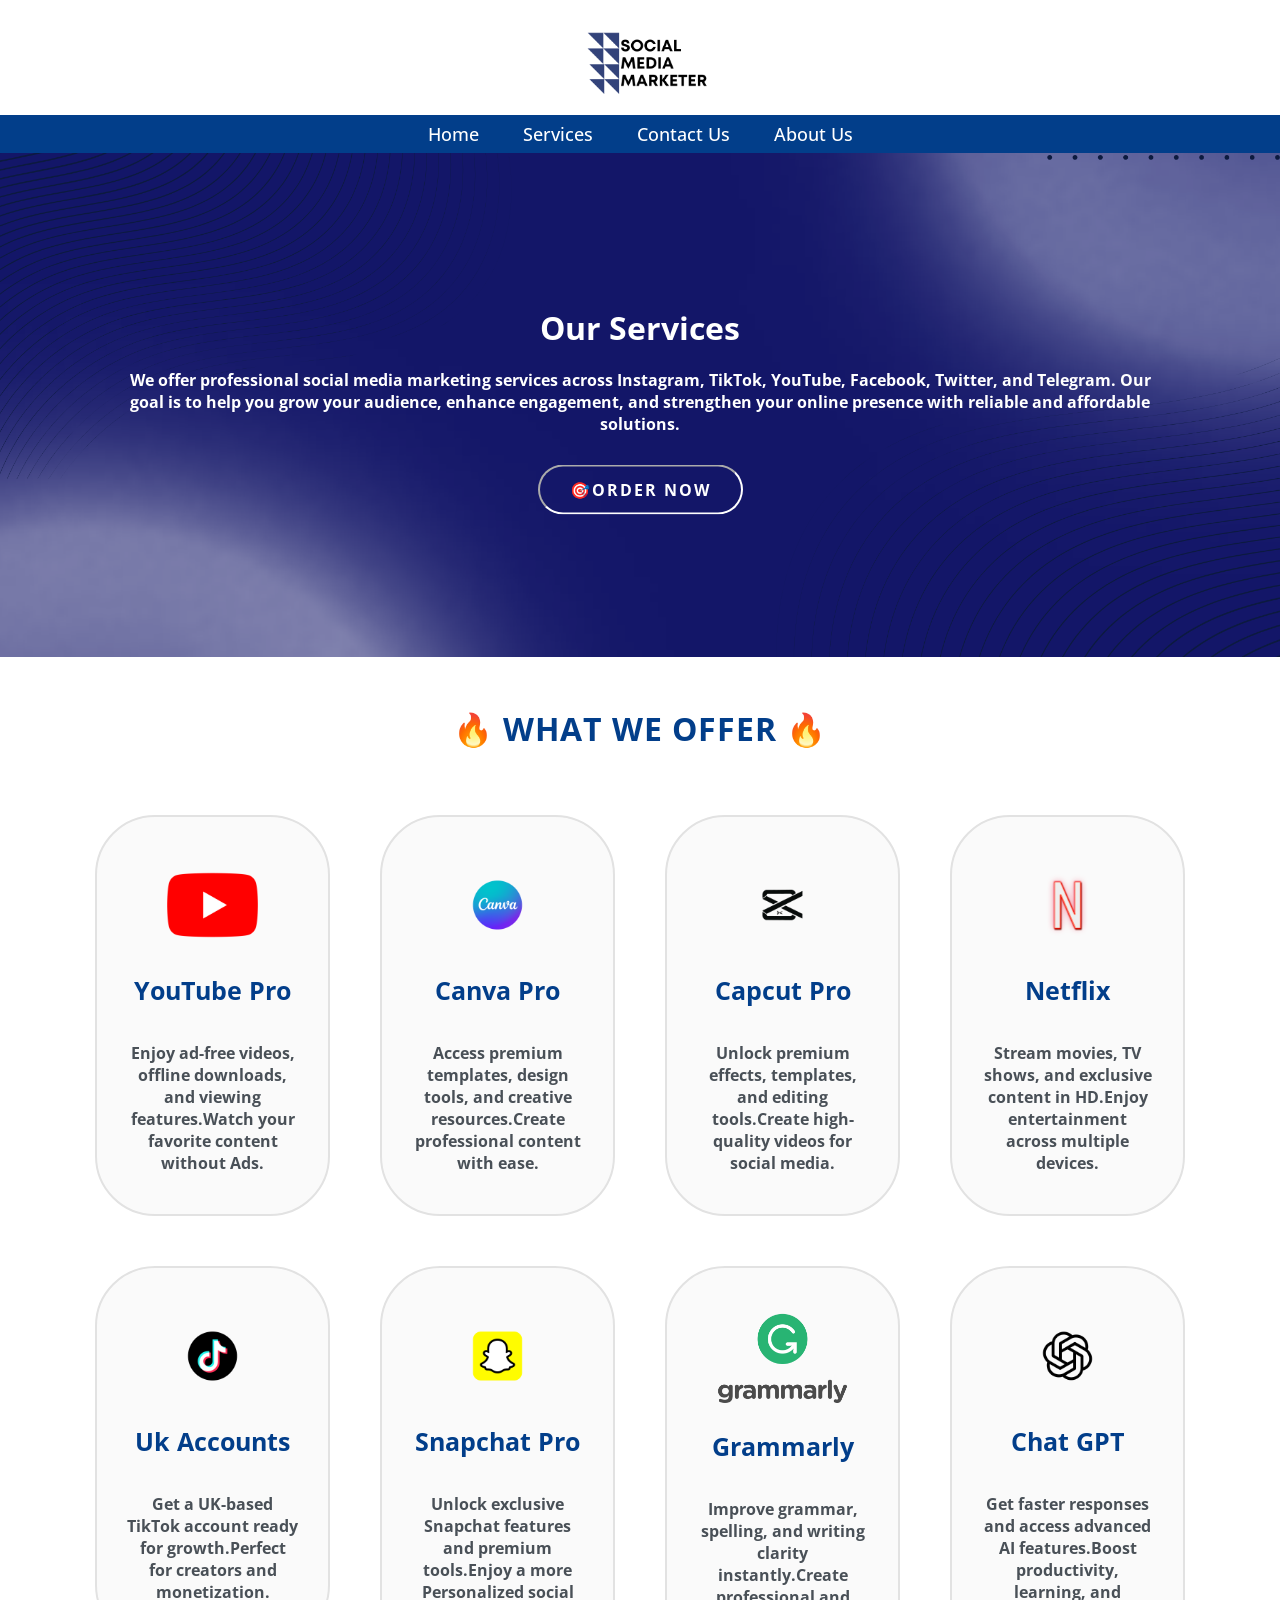
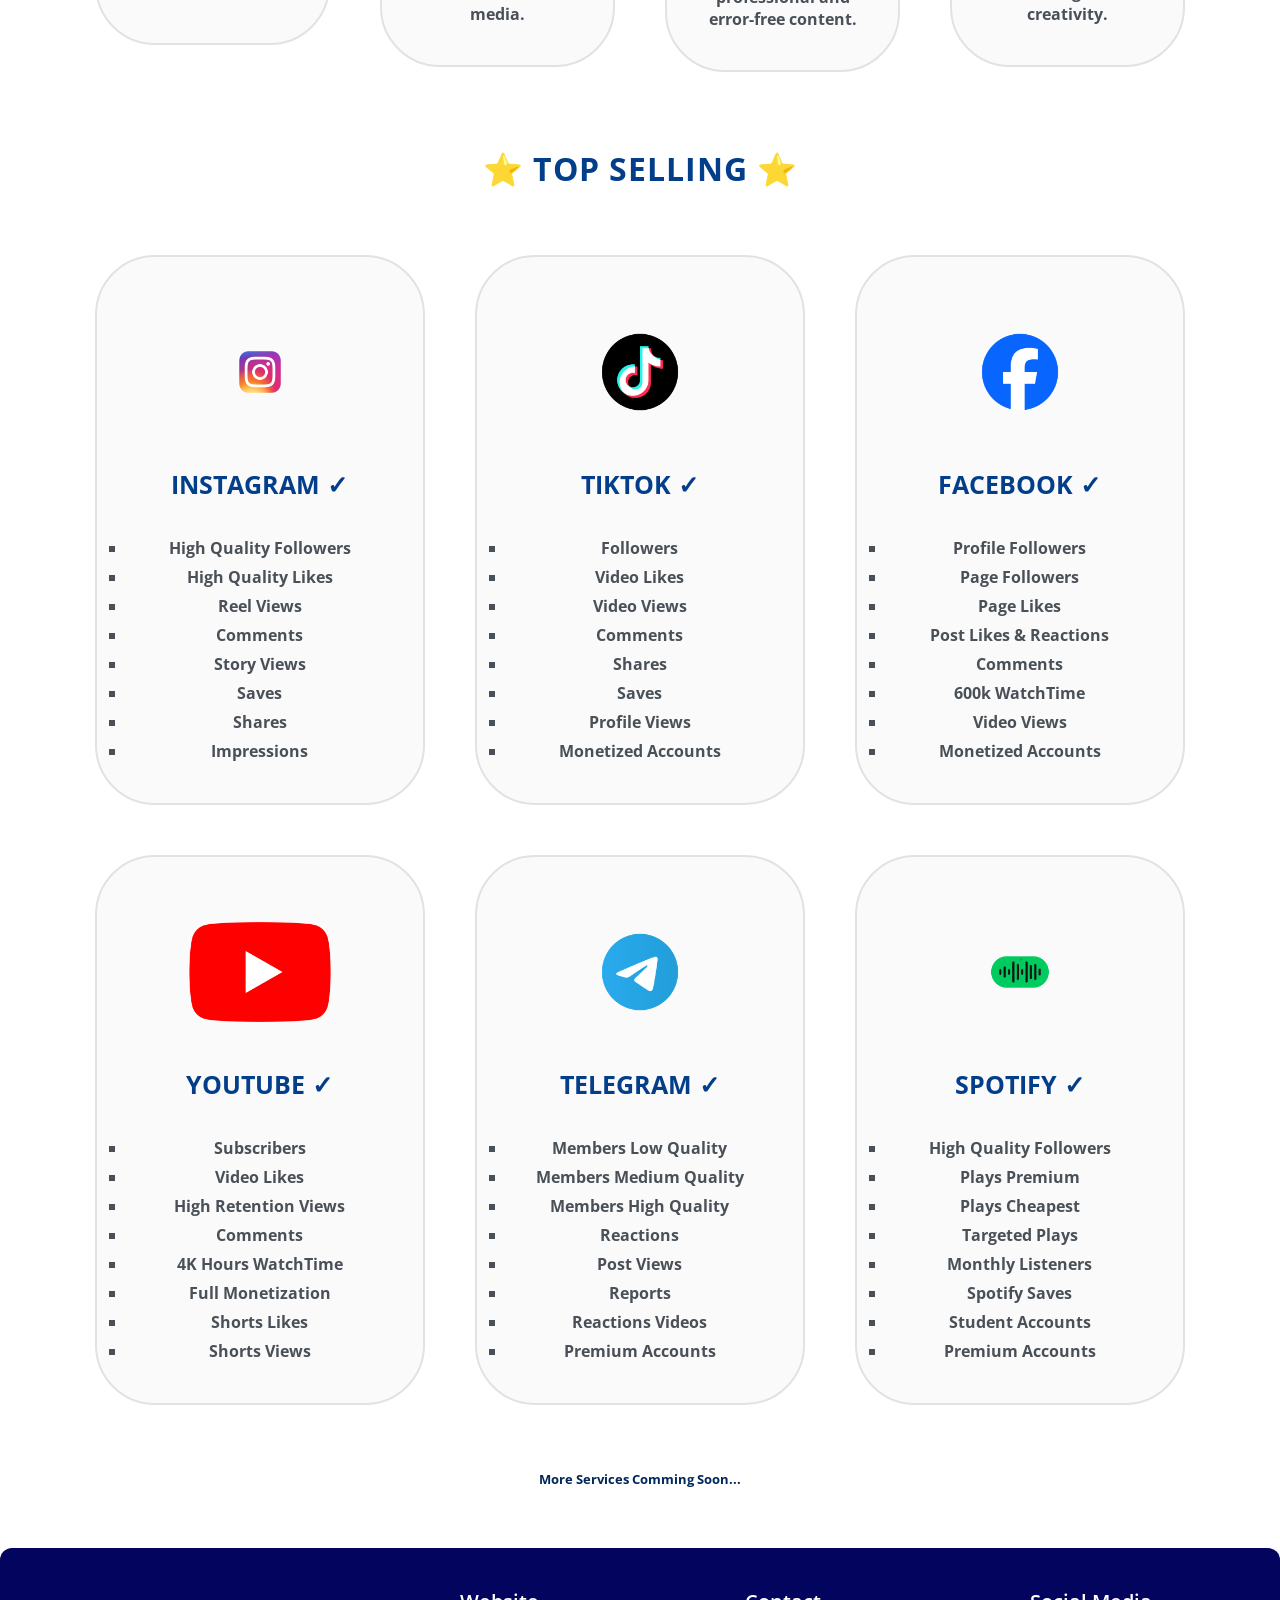
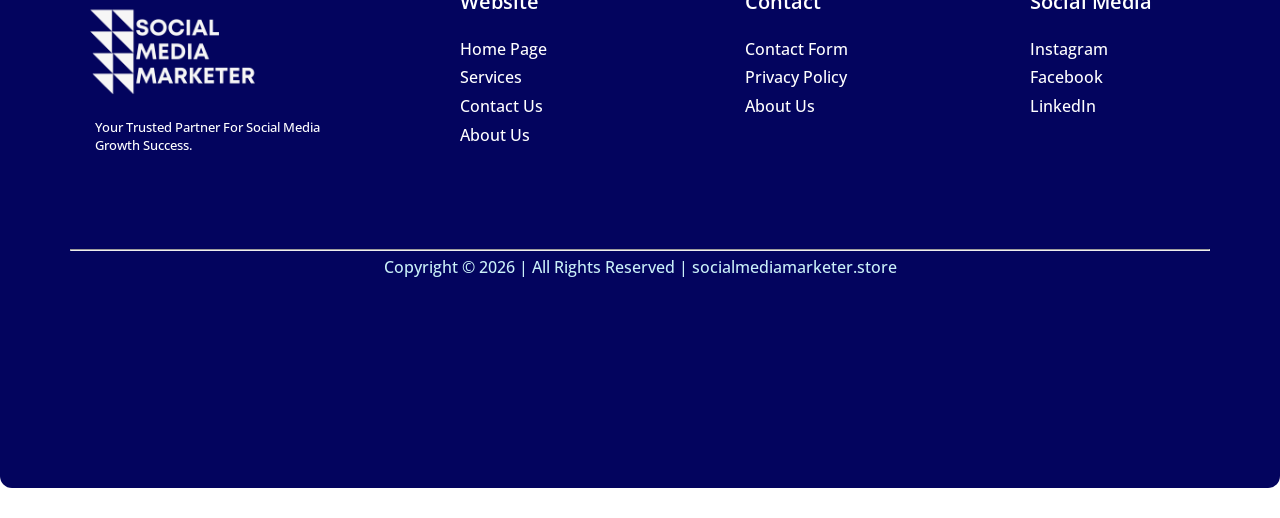
<file: social-media-marketing/services.html>
<!DOCTYPE html>
<html lang="en">
<head>
     <title>Social Media Marketing Services | Followers, Likes & Views</title>
	 <link rel="icon" type="image/WEBP" href="images/favicon.WEBP">
     <link rel = "stylesheet" href="css/style.css">
     <meta name = "viewport" content = "width = device-width, initial-scale=1.0">
	 <link rel="preconnect" href="https://fonts.googleapis.com">
     <link rel="preconnect" href="https://fonts.>gstatic.com" crossorigin>
     <link href="https://fonts.googleapis.com/css2?family=Google+Sans:ital,opsz,wght@0,17..18,400..700;1,17..18,400..700&family=Open+Sans:ital,wght@0,300..800;1,300..800&display=swap" rel="stylesheet">
	 <link rel="stylesheet" href = "https://cdnjs.cloudflare.com/ajax/libs/font-awesome/6.5.2/css/all.min.css">
</head>
<body>

    <!--HEADER START-->
<header>
<div class = "logo">
    <img src = "images/logobg.png" width = "170px"alt = "media logo">
</div>	
		
<nav>
  <div class = "nav_elements" id = "navElements">
    <i class="fa-regular fa-circle-xmark" onclick="hidemenu()"></i>
    <ul>
	<li><a href = "index.html">Home</a></li>
	<li><a href = "services.html">Services</a></li>
	<li><a href = "contact.html">Contact Us</a></li>
	<li><a href = "About.html">About Us</a></li>
	</ul>
  </div> 
    <i class="fa-solid fa-bars"onclick="openmenu()"></i>
 </nav>
 </header>
     <!--HEADER END-->

     <!--SERVICES START-->
	 <!--Banner Hero Start-->
<div class = "services-banner">
    
  <div class = "text_block_services">
			<h1 class = "banner_title_services">Our Services</h1>
			<p class = "banner_subtitle_services">We offer professional social media marketing services across Instagram, TikTok, YouTube, Facebook, Twitter, and Telegram. Our goal is to help you grow your audience, enhance engagement, and strengthen your online presence with reliable and affordable solutions.</p>
      <div class = "order-now">
			<a href="https://www.instagram.com/socialmedia_marketer.hr?igsh=YzJvbzE5NDBjdTJi" target = "blank">🎯ORDER NOW</a>
	  </div>
  </div>
	
</div>
	  <!--Banner Hero End-->

      <!--What We Offer-->
<h1 class = "offer-text">🔥 What We Offer 🔥</h1>

     <!--1st Row-->
<div class="row">
	<div class = "container">
        <div class = "col-3">
			<div class = "services-card">
				<img src = "images/ytlogo.png" alt = "yt">
				<h3>YouTube Pro</h3>
				<p>Enjoy ad-free videos, offline downloads, and viewing features.Watch your favorite content without Ads.</p>
			</div>
		</div>
        <div class = "col-3">
			<div class = "services-card">
				<img src = "images/canvalogo.png" alt = "canva">
				<h3>Canva Pro</h3>
				<p>Access premium templates, design tools, and creative resources.Create professional content with ease.</p>
			</div>
		</div>
        <div class = "col-3">
			<div class = "services-card">
				<img src = "images/capcutlogo.png" alt = "capcut">
				<h3>Capcut Pro</h3>
				<p>Unlock premium effects, templates, and editing tools.Create high-quality videos for social media.</p>
			</div>
		</div>
        <div class = "col-3 ">
			<div class = "services-card">
				<img src = "images/netflixlogo.png" alt = "netflix">
				<h3>Netflix</h3>
				<p>Stream movies, TV shows, and exclusive content in HD.Enjoy entertainment across multiple devices.</p>
			</div>
		</div>
	</div>
</div>

     <!--2nd Row-->
<div class="row">
	<div class = "container">
        <div class = "col-3">
			<div class = "services-card">
				<img src = "images/tiktoklogo.png" alt = "yt">
				<h3>Uk Accounts</h3>
				<p>Get a UK-based TikTok account ready for growth.Perfect for creators and monetization.</p>
			</div>
		</div>
        <div class = "col-3">
			<div class = "services-card">
				<img src = "images/sclogo.png" alt = "snapchat">
				<h3>Snapchat Pro</h3>
				<p>Unlock exclusive Snapchat features and premium tools.Enjoy a more Personalized social media.</p>
		    </div>
		</div>
        <div class = "col-3">
			<div class = "services-card">	
				<img src = "images/grammarlylogo.png" alt = "grammarly">
				<h3>Grammarly</h3>
				<p>Improve grammar, spelling, and writing clarity instantly.Create professional and error-free content.</p>
			</div>
		</div>
        <div class = "col-3">
			<div class = "services-card">
				<img src = "images/gptlogo.png" alt = "gpt">
				<h3>Chat GPT </h3>
				<p>Get faster responses and access advanced AI features.Boost productivity, learning, and creativity.</p>
			</div>
		</div>
	</div>
</div>
 
     <!--Top Selling-->
<h1 class = "most-demand-text">⭐ Top Selling ⭐</h1>
     <!--3rd Row-->
<div class = "row">
    <div class = "container">
			<div class = "col-4">
				<div class = "services-card">
					<img src = "images/instalogo.png" alt = "insta">
					<h3>INSTAGRAM ✓</h3>
					<ul>
						<li>High Quality Followers</li>
						<li>High Quality Likes</li>
						<li>Reel Views</li>
						<li>Comments</li>
						<li>Story Views</li>
						<li>Saves</li>
						<li>Shares</li>
						<li>Impressions</li>
					</ul>
				</div>
			</div>
			<div class = "col-4">
				<div class = "services-card">
					<img src = "images/tiktoklogo.png" alt = "titkok">
					<h3>TIKTOK ✓</h3>
					<ul>
						<li>Followers</li>
						<li>Video Likes</li>
						<li>Video Views</li>
						<li>Comments</li>
						<li>Shares</li>
						<li>Saves</li>
						<li>Profile Views</li>
						<li>Monetized Accounts</li>
					</ul>
				</div>				
			</div>
			<div class = "col-4">
				<div class = "services-card">
					<img src = "images/fblogo.png" alt = "facebook">
					<h3>FACEBOOK ✓</h3>
					<ul>
						<li>Profile Followers</li>
						<li>Page Followers</li>
						<li>Page Likes</li>
						<li>Post Likes & Reactions</li>
						<li>Comments</li>
						<li>600k WatchTime</li>
						<li>Video Views</li>
						<li>Monetized Accounts</li>
					</ul>
			    </div>						
			</div>
	</div>
</div>
     <!--4th ROW-->
<div class = "row">
    <div class = "container">
			<div class = "col-4">
				<div class = "services-card">
					<img src = "images/ytlogo.png" alt = "Youtube">
					<h3>YOUTUBE ✓</h3>
					<ul>
						<li>Subscribers</li>
						<li>Video Likes</li>
						<li>High Retention Views</li>
						<li>Comments</li>
						<li>4K Hours WatchTime</li>
						<li>Full Monetization</li>
						<li>Shorts Likes</li>
						<li>Shorts Views</li>
					</ul>
				</div>
			</div>
			<div class = "col-4">
				<div class = "services-card">
					<img src = "images/tglogo.png" alt = "telegram">
					<h3>TELEGRAM ✓</h3>
					<ul>
						<li>Members Low Quality</li>
						<li>Members Medium Quality</li>
						<li>Members High Quality</li>
						<li>Reactions</li>
						<li>Post Views</li>
						<li>Reports</li>
						<li>Reactions Videos</li>
						<li>Premium Accounts</li>
					</ul>
				</div>				
			</div>
			<div class = "col-4">
				<div class = "services-card">
					<img src = "images/spotifylogo.png" alt = "spotify">
					<h3>SPOTIFY ✓</h3>
					<ul>
						<li>High Quality Followers</li>
						<li>Plays Premium</li>
						<li>Plays Cheapest</li>
						<li>Targeted Plays</li>
						<li>Monthly Listeners</li>
						<li>Spotify Saves</li>
						<li>Student Accounts</li>
						<li>Premium Accounts</li>
					</ul>
			    </div>						
			</div>
	</div>
</div>
     <!--SERVICES END-->
<h3 class = "comming-soon">More Services Comming Soon...</h3>	



     <!--Footer START-->
<footer>
<div class = "row">
	<div class = "container">
		<div class = "col-3">
		   <img src = "images/footerlogo.png" alt = "footerlogo" class = "footer-logo">
		   <h5 class = "footer-subtitle">Your Trusted Partner For Social Media Growth Success.</h5>
		</div>
		<div class = "col-3">
		<h3 class = "footer-heading">Website</h3>
		  <ul  class = "footer-menu">
			<li><a href = "index.html">Home Page</a></li>
			<li><a href = "services.html">Services</a></li>
			<li><a href = "contact.html">Contact Us</a></li>
			<li><a href = "about.html">About Us</a></li>
		  </ul>
		</div>
		<div class = "col-3">
		<h3 class = "footer-heading">Contact</h3>
		  <ul class = "footer-menu">
			  <li><a href = "https://surveyheart.com/form/6a29949f62cd33ddb169628f" target="blank">Contact Form</a></li>
			  <li><a href="doc/privacypolicy.pdf" target="blank">Privacy Policy</a></li>
			  <li><a href = "about.html">About Us</a></li>
		  </ul>
		</div>
		<div class = "col-3">
		  <h3 class = "footer-heading">Social Media</h3>
		   <ul class = "footer-menu">
			  <li><a href = "https://www.instagram.com/socialmedia_marketer.hr?igsh=YzJvbzE5NDBjdTJi" target = "blank">Instagram</a></li>
			  <li><a href = "https://www.facebook.com/share/1Rhv5Vqt8S/" target = "blank">Facebook</a></li>
			  <li><a href = "https://www.linkedin.com/in/hussain-tahir-61a883414/" target = "blank">LinkedIn</a></li>
		   </ul>
		</div>
	</div>
	    
</div>
     <!--copyright START-->
	 <div class = "container copyright">
		 <hr>
		 <p>Copyright &copy; 2026 | All Rights Reserved | socialmediamarketer.store</p>
	 </div>
</footer>
	 <!--copyright END-->
	 <!--Footer END-->

    <!--JAVASCRIPT FUNCTIONN FOR OPEN CLOSE MENU-->
<script>
var navElements = document.getElementById("navElements");
function openmenu() {
    navElements.style.left="0";
}
function hidemenu() {
    navElements.style.left="-200px";
}

</script>

</body>
</html>
</file>
<file: css/style.css>
*{
   margin:0;
   padding:0;
   font-family: "Open Sans", sans-serif;
   font-weight:500;
   box-sizing:border-box;
}
.logo{
	margin:-30px auto;
	text-align:center;
	padding:0px;
}
.nav_elements{
	background:#023e8a;
	text-align:center;
}
.nav_elements ul li{
	list-style:none;
	display:inline-block;
	padding:7px 20px;
	position:relative;
}
.nav_elements ul li a{
	color:white;
	text-decoration:none;
	font-size:18px;
}
.nav_elements ul li a:hover {
	color:#48cae4;
	transition:0.2s;
}
.banner{
	background: url('../images/bg.png') no-repeat;
	width: 100%;
	min-height:70vh;
	background-size: cover;
	position:relative;
}
.text_block{
	width:80%;
	color:white;
	position:absolute;
	top:50%;
	left:50%;
	text-align:center;
	transform:translate(-50%,-50%);
}
.banner_title{
	margin-top:80px;
	font-weight:700;
}
.banner_subtitle{
	margin:5px auto;
	font-weight:700;
	padding-bottom:30px;
}
.instagram{
	font-weight:700;
	padding-bottom:22px;
}
.button{
	margin:0px auto;
}
.button a{
	  font-weight:700;
	  color:white;
	  background:transparent;
	  text-decoration:none;
	  padding:12px 30px;
	  border:2px outset white;
	  border-radius:50px;
	  display:inline-block;
	  letter-spacing:2px;
	  position:relative;
}	  
.button a:hover {
	background:#023e8a;
	color:white;
	border-color:white;
	transition:0.3s ease-in-out;
}
.fa-bars {
    display: none !important;
}
.nav_elements .fa-circle-xmark {
    display: none;
}
   /*Responsive Design START*/
@media(max-width: 768px) {
	   /*HEADER START*/
	.nav_elements{
		background:#023e8a;
		position:absolute;
		top:0px;
		left:-200px;
		height:100vh;
		width:200px;
		text-align:left;
		z-index:2;
		transition:0.6s;
	}
	.nav_elements ul li{
		display:block;
	}

	    /*MENU CROSS MARK*/
    .nav_elements .fa-circle-xmark{
		 display:block;
		 color:white;
		 margin:10px;
		 font-size:20px;
		 text-align:right;
         cursor:pointer;		 
	}
	    /*MENU BARS MARK*/
	.fa-bars{
		display:block !important;
		color:#023e8a;
		position:absolute;
		top:48px;
		left:10px;
		font-size:22px;
		cursor:pointer;
	}
	  /*HEADER END*/
	.banner{
		background-position:center center;
	}
	.banner_title{
	   font-size:30px;
	}
	.banner_subtitle{
		font-size:12px;
	}
	.instagram{
		font-size:15px;
		padding-bottom:13px;
	}
	.button a{
		padding:10px 20px;
	}
	.featured{
		font-size:26px !important;
	}
	.yt-ser-text{
		font-size:26px !important;
	}
	.all-ser-text{
		font-size:26px !important;
	}	
	.choose-text{
		font-size:26px !important;
	}
	.customer-text{
		font-size:26px !important;
	}
		
	
		/* 1. FORCE GRID TO STACK 100% FULL WIDTH */
    .col-1, .col-2, .col-3, .col-4, .col-5, .col-6, 
    .col-7, .col-8, .col-9, .col-10, .col-11, .col-12,
    [class*="col-"] {
        width: 100% !important;
        float: none !important;
        padding: 15px 10px; /* Slight padding reduction for small screens */
    }
	
		/* 2. PREMIUM CARD MOBILE CLEANUP */
    .cards, .menu-card, .choose-card, .review-card, .services-card, .overview-card, .mission-card, .founder-card, .whyus-card, .whatoffer-card, .journey-card, .contact-cards, .form-card, .my-details-card{
        margin-bottom: 25px; /* Adds space between cards when they stack */
        width: 100%;
    }
	
		/* 3. RESPONSIVE TEXT CONTROLS */
    .col-4 h3, .review-card h3, .services-card h3{
        font-size: 22px;
        margin-bottom: 15px;
    }
	.menu-card-text p, .choose-card-text p, .services-card p, .overview p, .mission p, .founder p, .whyus p, .whatoffer p .journey p {
        font-size: 15px;
        text-align: center !important; /* Centers long paragraph text for easier mobile reading */
    }
	
		/* 4. PREMIUM COMPONENT FIXES */
    .button-second {
        margin-left: 0 !important; /* Removes your fixed left desktop margin layout */
        text-align: center;        /* Perfect mobile center alignment */
        width: 100%;
    }
	.col-12 img {
        width: 80%; /* Makes your centered YouTube banner illustration larger on mobile */
    }
	
		/* 6. FIXED RE-ALIGNMENT FOR FOOTER BLOCKS */
    footer {
        min-height: auto !important;
        padding-bottom: 30px;
    }
	.footer-logo {
        margin: -50px auto 5px auto !important; /* Perfectly centers your brand mark asset */
        text-align: center;
	}
	.footer-subtitle {
        margin: -75px auto 10px 0px !important;
        text-align: center !important;
        padding: 0 15px;
		font-size:12px !important;
    }
    .footer-heading {
        margin-left: 0 !important;
        text-align: center;
        margin-top: 25px;
    }
    .footer-menu {
        margin-left: 0 !important;
        text-align: center;
    }
    footer hr {
        margin-top: 30px !important;
    }
	
	/*SERVICE PAGE START*/
	.banner_title_services{
	   font-size:30px;
	}
	.banner_subtitle_services{
		font-size:12px;
	}
	.offer-text{
		font-size:26px !important;
	}
	.most-demand-text{
		font-size:26px !important;
	}
	/*SERVICE PAGE END*/

	/*Contact US PAGE Start*/
	.banner_title_contact{
	   font-size:30px;
	}
	.banner_subtitle_contact{
		font-size:12px;
	}
	.form-title{
		font-size:26px !important;
	}
	.contact-info-text{
		font-size:26px !important;
	}
	.contact-cards p{
		font-size:10px !important;
	}
	.my-details-card{
	margin-top:15px !important;
	}
	/*Contact US PAGE END*/

	/*About Us PAGE START*/
	.banner_title_about{
	   font-size:30px;
	}
	.banner_subtitle_about{
		font-size:12px;
	}
	.main-text{
		font-size:18px !important;
    }
	.overview h1{
		font-size:20px !important;
		margin-left:45px;
	}
	.mission h1{
		font-size:20px !important;
		margin-left:45px;
	}

	.founder h1{
		font-size:20px !important;
		margin-left:22px;
	}
	.whyus h1{
		font-size:20px !important;
		margin-left:45px;
	}
	.whatoffer h1{
		font-size:20px !important;
		margin-left:45px;
	}
	.journey h1{
		font-size:20px !important;
		margin-left:45px;
	}
	
	/*About US PAGE END*/
}
	 /*Responsive Design End*/
	 
	/*CSS GRID SYSTEM START*/
.col-1 {width:8.33%;}
.col-2 {width:16.66%;}
.col-3 {width:25%;}
.col-4 {width:33.33%;}
.col-5 {width:41.66%;}
.col-6 {width:50%;}
.col-7 {width:58.33%;}
.col-8 {width:66.66%;}
.col-9 {width:75%;}
.col-10 {width:83.33%;}
.col-11{width:91.66%;}
.col-12{width:100%;}

.row::after{
	content:"";
	display:table;
	clear:both;
}
[class*="col-"] {
	float:left;
	padding:25px;
}

[class*="col-"] img {
	width:100%;
	height:auto;
	display:block;
}

.container{
	padding-right:15px;
	padding-left:15px;
	margin-right:auto;
	margin-left:auto;
}

      /*Media Querry*/
@media(min-width: 768px){
	.container{
	    width:750px;
	}
}
@media(min-width: 992px){
		.container{
	    width:970px;
	}
}
@media(min-width: 1200px){
		.container{
	    width:1170px;
	}
}

/*CSS GRID SYSTEM END*/

.featured{
	text-align:center;
	font-size:32px;
	font-weight:700;
	color:#023e8a;
	margin-top:50px;
	margin-bottom:40px;
	letter-spacing:1px;
	text-transform:uppercase;
}
.col-4 h3{
	text-align:center;
	color:#023e8a;
	font-weight:700;
	font-size:25px;
	margin-top:20px;
	margin-bottom:30px;
}
.col-4 p{
	text-align:center;
	color:#495057;
	font-weight:700;
	padding:5px 0px 0px 0px;	
}
.cards{
	border:2px solid #E2E2E2;
	padding:40px 30px 30px 30px;
	border-radius:60px;
	background:#FAFAFA;
	cursor:pointer;
}
.cards:hover{
	background:#E2E2E2;
	border-color:#C1C1C1;
    padding:30px;
    transition:0.2s ease-in-out;
}
.yt-ser-text{
    text-align:center;
	font-size:32px;
	font-weight:700;
	color:#023e8a;
	margin-top:50px;
	margin-bottom:40px;
	letter-spacing:1px;
	text-transform:uppercase;
}
.yt-banner{
	border:2px solid black;
	border-radius:60px;
	background:#01285a;
}
.yt-banner img{
	width:40%;
	display:block;
	margin:0 auto;
}
.all-ser-text{
    text-align:center;
	font-size:32px;
	font-weight:700;
	color:#023e8a;
	margin-top:60px;
	margin-bottom:40px;
	letter-spacing:1px;
	text-transform:uppercase;	
}
.menu-card{
	border:2px solid #E2E2E2;
	padding:10px 10px 10px 10px;
	border-radius:10px;
	background:#FAFAFA;
	cursor:pointer;
}
.menu-card:hover{
	background:#E2E2E2;
	border-color:#C1C1C1;
    padding:15px;
    transition:0.2s ease-in-out;	
}
.menu-card-text p{
	text-align:left;
	color:#495057;
	font-weight:700;
	line-height:1.5;
}
.button-second{
	margin-top:20px;
	margin-left:150px;
}
.button-second a{
	  font-weight:700;
	  color:white;
	  background:#023e8a;
	  text-decoration:none;
	  padding:12px 30px;
	  border:2px inset white;
	  border-radius:50px;
	  display:inline-block;
	  letter-spacing:2px;
	  position:relative;
}
.button-second a:hover {
	background:#C1C1C1;
	color:#023e8a;
	border-color:white;
	transition:0.3s ease-in-out;
}
.img-responsive{
	max-width:100%;
	height:auto;
}
.choose-text{
    text-align:center;
	font-size:32px;
	font-weight:700;
	color:#023e8a;
	margin-top:50px;
	margin-bottom:40px;
	letter-spacing:1px;
	text-transform:uppercase
}
.choose-card{
	border:2px solid #E2E2E2;
	padding:10px 10px 10px 10px;
	border-radius:10px;
	background:#FAFAFA;
	cursor:pointer;
}
.choose-card:hover{
	background:#E2E2E2;
	border-color:#C1C1C1;
    padding:15px;
    transition:0.2s ease-in-out;	
}
.choose-card-text p{
	color:#495057;
    margin: 10px 0;
    font-size: 18px;
    font-weight: 700;
    line-height: 1.6;
}
.customer-text{
	text-align:center;
	font-size:32px;
	font-weight:700;
	color:#023e8a;
	margin-top:50px;
	margin-bottom:40px;
	letter-spacing:1px;
	text-transform:uppercase
}
.review-card{
	border:2px solid #E2E2E2;
	padding:10px 10px 10px 10px;
	border-radius:10px;
	background:#FAFAFA;
	cursor:pointer;
}
.review-card h3{
	text-align:center;
	color:#023e8a;
	font-weight:700;
	font-size:25px;
	margin-top:20px;
	margin-bottom:30px;
}
.review-card:hover{
	background:#E2E2E2;
	border-color:#C1C1C1;
    padding:10px;
    transition:0.2s ease-in-out;
}
footer{
	background:#03045e;
	border-radius:12px;
	margin-top:60px;
	min-height:60vh;
}
.footer-logo{
	margin-top:-50px;
    margin-left:-50px; 
}
.footer-subtitle{
	margin-top:-40px;
	margin-left:0px;
	font-weight:500;
	font-size:13px;
	text-align:left;
	color:white;
}
.footer-heading{
	margin-top:15px;
	margin-bottom:20px;
	margin-left:80px;
	font-size:20px;
	font-weight:600;
	text-align:left;
	color:white;
}
.footer-menu{
	margin-left:80px;
	list-style:none;
	line-height:1.8;
	font-weight:500;
	text-align:left;
}
.footer-menu a{
	color:white;
	text-decoration:none;
}
.footer-menu a:hover{
	color:#48cae4;
	transition:0.2s;
}
footer hr{
	margin-top:70px;
}
.copyright p{
	text-align:center;
	margin-top:5px;
	color:#caf0f8;
}

	/*Services Page Start*/
.services-banner{
	background: url('../images/bg2.png') no-repeat;;
	width:100%;
	min-height:56vh;
	background-size:cover;
	background-position:center center;
	position:relative;
}
.text_block_services{
	width:80%;
	color:white;
	position:absolute;
	padding-top:20px;
	top:50%;
	left:50%;
	text-align:center;
	transform:translate(-50%,-50%);
}
.banner_title_services{
	margin-top:-10px;
	padding-bottom:20px;
	font-weight:700;
}
.banner_subtitle_services{
	margin:0px auto;
	font-weight:700;
}
.order-now{
	margin-top:30px;
}
.order-now a{
	font-weight:700;
	color:white;
	background:transparent;
	text-decoration:none;
	padding:12px 30px;
	border:2px inset white;
	border-radius:50px;
	display:inline-block;
	letter-spacing:2px;
	position:relative;
}	  
.order-now a:hover{
	background:#023e8a;
	color:white;
	border-color:white;
	transition:0.3s ease-in-out;
}
.offer-text{
	text-align:center;
	font-size:32px;
	font-weight:700;
	color:#023e8a;
	margin-top:50px;
	margin-bottom:40px;
	letter-spacing:1px;
	text-transform:uppercase;
}
.most-demand-text{
	text-align:center;
	font-size:32px;
	font-weight:700;
	color:#023e8a;
	margin-top:50px;
	margin-bottom:40px;
	letter-spacing:1px;
	text-transform:uppercase;
}
.services-card{
	border:2px solid #E2E2E2;
	padding:40px 30px 40px 30px;
	border-radius:60px;
	background:#FAFAFA;
	cursor:pointer;	
}
.services-card:hover{
	background:#E2E2E2;
	border-color:#C1C1C1;
    padding:30px;
    transition:0.2s ease-in-out;
}
.services-card h3{
	text-align:center;
	color:#023e8a;
	font-weight:700;
	font-size:25px;
	margin-top:20px;
	margin-bottom:30px;
}
.services-card p{
	text-align:center;
	color:#495057;
	font-weight:700;
	padding:5px 0px 0px 0px;
}
.services-card li{
	list-style:square;
	text-align:center;
	color:#495057;
	font-weight:700;
	padding:5px 0px 0px 0px;
	line-height:1.5;
}
.comming-soon{
	text-align:center;
	color:#01285a;
	margin-top:40px;
	font-weight:700;
	font-size:13px;
}

	/*Services Page END*/

	/*About Us Start*/
.about-banner{
	background: url('../images/bg2.png') no-repeat;
	width:100%;
	min-height:56vh;
	background-size:cover;
	background-position:center center;
	position:relative;
}
.text_block_about{
	width:80%;
	color:white;
	position:absolute;
	padding-top:20px;
	top:50%;
	left:50%;
	text-align:center;
	transform:translate(-50%,-50%);
}
.banner_title_about{
	margin-top:-10px;
	padding-bottom:20px;
	font-weight:700;
}
.banner_subtitle_about{
	margin:0px auto;
	font-weight:700;
}
.explore-now{
	margin-top:30px;
}
.explore-now a{
	font-weight:700;
	color:white;
	background:transparent;
	text-decoration:none;
	padding:12px 30px;
	border:2px inset white;
	border-radius:50px;
	display:inline-block;
	letter-spacing:2px;
	position:relative;
}	  
.explore-now a:hover{
	background:#e25822;
	color:white;
	border-color:white;
	transition:0.3s ease-in-out;
}
.main-text{
	text-align:center;
	font-size:32px;
	font-weight:700;
	color:#023e8a;
	margin-top:50px;
	margin-bottom:40px;
	letter-spacing:1px;
	text-transform:uppercase;
}
.row hr{
	margin-top:50px;
	margin-bottom:30px;
}
.overview h1{
	text-align:center;
	font-size:32px;
	font-weight:700;
	color:black;
	margin-right:60px;
	margin-top:20px;
	margin-bottom:40px;
	letter-spacing:1px;
	text-transform:uppercase;
}
.overview p{
	text-align:center;
	color:#495057;
	font-weight:700;
	line-height:1.5;
}
.overview-card{
	border:2px solid #E2E2E2;
	padding:10px 10px 10px 10px;
	border-radius:10px;
	background:#FAFAFA;
	cursor:pointer;
}
.mission h1{
	text-align:center;
	font-size:32px;
	font-weight:700;
	color:black;
	margin-right:60px;
	margin-top:20px;
	margin-bottom:40px;
	letter-spacing:1px;
	text-transform:uppercase;
}
.mission p{
	text-align:center;
	color:#495057;
	font-weight:700;
	line-height:1.5;
}
.mission-card{
	border:2px solid #E2E2E2;
	padding:10px 10px 10px 10px;
	border-radius:10px;
	background:#FAFAFA;
	cursor:pointer;
}
.founder h1{
	text-align:center;
	font-size:32px;
	font-weight:700;
	color:black;
	margin-right:60px;
	margin-top:20px;
	margin-bottom:40px;
	letter-spacing:1px;
	text-transform:uppercase;
}
.founder p{
	text-align:center;
	color:#495057;
	font-weight:700;
	line-height:1.6;
}
.founder-card{
	border:2px solid #E2E2E2;
	padding:10px 10px 10px 10px;
	border-radius:10px;
	background:#FAFAFA;
	cursor:pointer;
}
.whyus h1{
	text-align:center;
	font-size:32px;
	font-weight:700;
	color:black;
	margin-right:60px;
	margin-top:20px;
	margin-bottom:40px;
	letter-spacing:1px;
	text-transform:uppercase;
}
.whyus p{
	color:#495057;
    font-size:18px;
    font-weight:700;
    line-height:2.1;
	text-align:center;
}
.whyus-card{
	border:2px solid #E2E2E2;
	padding:10px 10px 10px 10px;
	border-radius:10px;
	background:#FAFAFA;
	cursor:pointer;
}
.whatoffer h1{
	text-align:center;
	font-size:32px;
	font-weight:700;
	color:black;
	margin-right:60px;
	margin-top:20px;
	margin-bottom:40px;
	letter-spacing:1px;
	text-transform:uppercase;
}
.whatoffer p{
	color:#495057;
    font-size:18px;
    font-weight:700;
    line-height:1.6;
	text-align:center;
}
.whatoffer-card{
	border:2px solid #E2E2E2;
	padding:10px 10px 10px 10px;
	border-radius:10px;
	background:#FAFAFA;
	cursor:pointer;
}
.journey h1{
	text-align:center;
	font-size:32px;
	font-weight:700;
	color:black;
	margin-right:60px;
	margin-top:20px;
	margin-bottom:40px;
	letter-spacing:1px;
	text-transform:uppercase;
}
.journey p{
	color:#495057;
    font-size:18px;
    font-weight:700;
    line-height:1.7;
	text-align:center;
}
.journey-card{
	border:2px solid #E2E2E2;
	padding:10px 10px 10px 10px;
	border-radius:10px;
	background:#FAFAFA;
	cursor:pointer;
}
.endline-about{
	text-align:center;
	color:#01285a;
	margin-top:40px;
	font-weight:700;
	font-size:14px;
	text-transform:uppercase;
}
	/*About Us END*/

    /*Contact Us Start*/
.contact-banner{
	background: url('../images/bg2.png') no-repeat;;
	width:100%;
	min-height:56vh;
	background-size:cover;
	background-position:center center;
	position:relative;
}
.text_block_contact{
	width:80%;
	color:white;
	position:absolute;
	padding-top:20px;
	top:50%;
	left:50%;
	text-align:center;
	transform:translate(-50%,-50%);
}
.banner_title_contact{
	margin-top:-10px;
	padding-bottom:20px;
	font-weight:700;
}
.banner_subtitle_contact{
	margin:0px auto;
	font-weight:700;
}
.contact-now{
	margin-top:30px;
}
.contact-now a{
	font-weight:700;
	color:white;
	background:transparent;
	text-decoration:none;
	padding:12px 30px;
	border:2px inset white;
	border-radius:50px;
	display:inline-block;
	letter-spacing:2px;
	position:relative;
}	  
.contact-now a:hover{
	background:#e25822;
	color:white;
	border-color:white;
	transition:0.3s ease-in-out;
}
.form-title{
	text-align:center;
	font-size:32px;
	font-weight:700;
	color:#023e8a;
	margin-top:50px;
	margin-bottom:40px;
	letter-spacing:1px;
	text-transform:uppercase;	
}
.form-card{
	border:2px solid white;
	background:#f8f6f6;
	border-radius:30px;
	padding:50px 40px;
}
label{
	color:#495057;
	font-weight:700;
	font-size:16px;
}
input[type=text]{
	width:100%;
	padding:11px 20px;
	margin:8px 0;
	box-sizing:border-box;
}
textarea{
	width:100%;
	height:100px;
	padding:8px 10px;
	margin:8px 0;
	box-sizing:border-box;
}
.snd-btn{
	text-align:center;
}
input[type=submit]{
	color:white;
	background:#01285a;
	font-size:15px;
	font-weight:600;
	padding:10px 15px;
	margin-top:30px;
	border-radius:50px;
	cursor:pointer;
	position:relative;
	display:inline-block;
}
.my-details-card{
	border:2px solid white;
	background:#f8f6f6;
	border-radius:10px;
	padding:30px 15px;
	margin-top:105px;
}
.my-details h3{
	font-weight:700;
	margin-top:10px;
	font-size:18px;
	color:#495057;
	line-height:1.6;
	padding:10px 5px;
}
.contact-info-text{
	text-align:center;
	font-size:32px;
	font-weight:700;
	color:#023e8a;
	margin-top:50px;
	margin-bottom:40px;
	letter-spacing:1px;
	text-transform:uppercase;	
}
.media-headings{
	background:#01285a;
	border:2px solid #C1C1C1;
	border-radius:15px;
	color:white;
	padding:5px 10px;
	text-align:center;
	font-size:16px;
	font-weight:700;
}
.contact-cards{
	margin-top:50px;
	margin-bottom:50px;
	padding-top:60px;
	padding-bottom:50px;
	border:1px outset #E2E2E2;
	background:#fffefe;
	border-radius:9px;
	text-align:center;
}
.contact-cards p{
	padding-bottom:30px;
	color:#495057;
	text-align:center;
	font-weight:600;
	font-size:12px;
}
.contact-cards-btn{
    margin-top:30px;
}
.contact-cards a{
	font-weight:700;
	font-size:11px;
	color:white;
	background:#023e8a;
	text-decoration:none;
	padding:10px 30px;
	border:1px inset white;
	border-radius:30px;
	display:inline-block;
	letter-spacing:2px;
	position:relative;
}
.endline-contact{
	text-align:center;
	color:#01285a;
	margin-top:20px;
	font-weight:700;
	font-size:14px;
	text-transform:uppercase;
}
    /*Contact Us End*/
</file>
<file: social-media-marketing/css/style.css>
*{
   margin:0;
   padding:0;
   font-family: "Open Sans", sans-serif;
   font-weight:500;
   box-sizing:border-box;
}
.logo{
	margin:-30px auto;
	text-align:center;
	padding:0px;
}
.nav_elements{
	background:#023e8a;
	text-align:center;
}
.nav_elements ul li{
	list-style:none;
	display:inline-block;
	padding:7px 20px;
	position:relative;
}
.nav_elements ul li a{
	color:white;
	text-decoration:none;
	font-size:18px;
}
.nav_elements ul li a:hover {
	color:#48cae4;
	transition:0.2s;
}
.banner{
	background: url('../images/bg.png') no-repeat;
	width: 100%;
	min-height:70vh;
	background-size: cover;
	position:relative;
}
.text_block{
	width:80%;
	color:white;
	position:absolute;
	top:50%;
	left:50%;
	text-align:center;
	transform:translate(-50%,-50%);
}
.banner_title{
	margin-top:80px;
	font-weight:700;
}
.banner_subtitle{
	margin:5px auto;
	font-weight:700;
	padding-bottom:30px;
}
.instagram{
	font-weight:700;
	padding-bottom:22px;
}
.button{
	margin:0px auto;
}
.button a{
	  font-weight:700;
	  color:white;
	  background:transparent;
	  text-decoration:none;
	  padding:12px 30px;
	  border:2px outset white;
	  border-radius:50px;
	  display:inline-block;
	  letter-spacing:2px;
	  position:relative;
}	  
.button a:hover {
	background:#023e8a;
	color:white;
	border-color:white;
	transition:0.3s ease-in-out;
}
.fa-bars {
    display: none !important;
}
.nav_elements .fa-circle-xmark {
    display: none;
}
   /*Responsive Design START*/
@media(max-width: 768px) {
	   /*HEADER START*/
	.nav_elements{
		background:#023e8a;
		position:absolute;
		top:0px;
		left:-200px;
		height:100vh;
		width:200px;
		text-align:left;
		z-index:2;
		transition:0.6s;
	}
	.nav_elements ul li{
		display:block;
	}

	    /*MENU CROSS MARK*/
    .nav_elements .fa-circle-xmark{
		 display:block;
		 color:white;
		 margin:10px;
		 font-size:20px;
		 text-align:right;
         cursor:pointer;		 
	}
	    /*MENU BARS MARK*/
	.fa-bars{
		display:block !important;
		color:#023e8a;
		position:absolute;
		top:48px;
		left:10px;
		font-size:22px;
		cursor:pointer;
	}
	  /*HEADER END*/
	.banner{
		background-position:center center;
	}
	.banner_title{
	   font-size:30px;
	}
	.banner_subtitle{
		font-size:12px;
	}
	.instagram{
		font-size:15px;
		padding-bottom:13px;
	}
	.button a{
		padding:10px 20px;
	}
	.featured{
		font-size:26px !important;
	}
	.yt-ser-text{
		font-size:26px !important;
	}
	.all-ser-text{
		font-size:26px !important;
	}	
	.choose-text{
		font-size:26px !important;
	}
	.customer-text{
		font-size:26px !important;
	}
		
	
		/* 1. FORCE GRID TO STACK 100% FULL WIDTH */
    .col-1, .col-2, .col-3, .col-4, .col-5, .col-6, 
    .col-7, .col-8, .col-9, .col-10, .col-11, .col-12,
    [class*="col-"] {
        width: 100% !important;
        float: none !important;
        padding: 15px 10px; /* Slight padding reduction for small screens */
    }
	
		/* 2. PREMIUM CARD MOBILE CLEANUP */
    .cards, .menu-card, .choose-card, .review-card, .services-card, .overview-card, .mission-card, .founder-card, .whyus-card, .whatoffer-card, .journey-card, .contact-cards, .form-card, .my-details-card{
        margin-bottom: 25px; /* Adds space between cards when they stack */
        width: 100%;
    }
	
		/* 3. RESPONSIVE TEXT CONTROLS */
    .col-4 h3, .review-card h3, .services-card h3{
        font-size: 22px;
        margin-bottom: 15px;
    }
	.menu-card-text p, .choose-card-text p, .services-card p, .overview p, .mission p, .founder p, .whyus p, .whatoffer p .journey p {
        font-size: 15px;
        text-align: center !important; /* Centers long paragraph text for easier mobile reading */
    }
	
		/* 4. PREMIUM COMPONENT FIXES */
    .button-second {
        margin-left: 0 !important; /* Removes your fixed left desktop margin layout */
        text-align: center;        /* Perfect mobile center alignment */
        width: 100%;
    }
	.col-12 img {
        width: 80%; /* Makes your centered YouTube banner illustration larger on mobile */
    }
	
		/* 6. FIXED RE-ALIGNMENT FOR FOOTER BLOCKS */
    footer {
        min-height: auto !important;
        padding-bottom: 30px;
    }
	.footer-logo {
        margin: -50px auto 5px auto !important; /* Perfectly centers your brand mark asset */
        text-align: center;
	}
	.footer-subtitle {
        margin: -75px auto 10px 0px !important;
        text-align: center !important;
        padding: 0 15px;
		font-size:12px !important;
    }
    .footer-heading {
        margin-left: 0 !important;
        text-align: center;
        margin-top: 25px;
    }
    .footer-menu {
        margin-left: 0 !important;
        text-align: center;
    }
    footer hr {
        margin-top: 30px !important;
    }
	
	/*SERVICE PAGE START*/
	.banner_title_services{
	   font-size:30px;
	}
	.banner_subtitle_services{
		font-size:12px;
	}
	.offer-text{
		font-size:26px !important;
	}
	.most-demand-text{
		font-size:26px !important;
	}
	/*SERVICE PAGE END*/

	/*Contact US PAGE Start*/
	.banner_title_contact{
	   font-size:30px;
	}
	.banner_subtitle_contact{
		font-size:12px;
	}
	.form-title{
		font-size:26px !important;
	}
	.contact-info-text{
		font-size:26px !important;
	}
	.contact-cards p{
		font-size:10px !important;
	}
	.my-details-card{
	margin-top:15px !important;
	}
	/*Contact US PAGE END*/

	/*About Us PAGE START*/
	.banner_title_about{
	   font-size:30px;
	}
	.banner_subtitle_about{
		font-size:12px;
	}
	.main-text{
		font-size:18px !important;
    }
	.overview h1{
		font-size:20px !important;
		margin-left:45px;
	}
	.mission h1{
		font-size:20px !important;
		margin-left:45px;
	}

	.founder h1{
		font-size:20px !important;
		margin-left:22px;
	}
	.whyus h1{
		font-size:20px !important;
		margin-left:45px;
	}
	.whatoffer h1{
		font-size:20px !important;
		margin-left:45px;
	}
	.journey h1{
		font-size:20px !important;
		margin-left:45px;
	}
	
	/*About US PAGE END*/
}
	 /*Responsive Design End*/
	 
	/*CSS GRID SYSTEM START*/
.col-1 {width:8.33%;}
.col-2 {width:16.66%;}
.col-3 {width:25%;}
.col-4 {width:33.33%;}
.col-5 {width:41.66%;}
.col-6 {width:50%;}
.col-7 {width:58.33%;}
.col-8 {width:66.66%;}
.col-9 {width:75%;}
.col-10 {width:83.33%;}
.col-11{width:91.66%;}
.col-12{width:100%;}

.row::after{
	content:"";
	display:table;
	clear:both;
}
[class*="col-"] {
	float:left;
	padding:25px;
}

[class*="col-"] img {
	width:100%;
	height:auto;
	display:block;
}

.container{
	padding-right:15px;
	padding-left:15px;
	margin-right:auto;
	margin-left:auto;
}

      /*Media Querry*/
@media(min-width: 768px){
	.container{
	    width:750px;
	}
}
@media(min-width: 992px){
		.container{
	    width:970px;
	}
}
@media(min-width: 1200px){
		.container{
	    width:1170px;
	}
}

/*CSS GRID SYSTEM END*/

.featured{
	text-align:center;
	font-size:32px;
	font-weight:700;
	color:#023e8a;
	margin-top:50px;
	margin-bottom:40px;
	letter-spacing:1px;
	text-transform:uppercase;
}
.col-4 h3{
	text-align:center;
	color:#023e8a;
	font-weight:700;
	font-size:25px;
	margin-top:20px;
	margin-bottom:30px;
}
.col-4 p{
	text-align:center;
	color:#495057;
	font-weight:700;
	padding:5px 0px 0px 0px;	
}
.cards{
	border:2px solid #E2E2E2;
	padding:40px 30px 30px 30px;
	border-radius:60px;
	background:#FAFAFA;
	cursor:pointer;
}
.cards:hover{
	background:#E2E2E2;
	border-color:#C1C1C1;
    padding:30px;
    transition:0.2s ease-in-out;
}
.yt-ser-text{
    text-align:center;
	font-size:32px;
	font-weight:700;
	color:#023e8a;
	margin-top:50px;
	margin-bottom:40px;
	letter-spacing:1px;
	text-transform:uppercase;
}
.yt-banner{
	border:2px solid black;
	border-radius:60px;
	background:#01285a;
}
.yt-banner img{
	width:40%;
	display:block;
	margin:0 auto;
}
.all-ser-text{
    text-align:center;
	font-size:32px;
	font-weight:700;
	color:#023e8a;
	margin-top:60px;
	margin-bottom:40px;
	letter-spacing:1px;
	text-transform:uppercase;	
}
.menu-card{
	border:2px solid #E2E2E2;
	padding:10px 10px 10px 10px;
	border-radius:10px;
	background:#FAFAFA;
	cursor:pointer;
}
.menu-card:hover{
	background:#E2E2E2;
	border-color:#C1C1C1;
    padding:15px;
    transition:0.2s ease-in-out;	
}
.menu-card-text p{
	text-align:left;
	color:#495057;
	font-weight:700;
	line-height:1.5;
}
.button-second{
	margin-top:20px;
	margin-left:150px;
}
.button-second a{
	  font-weight:700;
	  color:white;
	  background:#023e8a;
	  text-decoration:none;
	  padding:12px 30px;
	  border:2px inset white;
	  border-radius:50px;
	  display:inline-block;
	  letter-spacing:2px;
	  position:relative;
}
.button-second a:hover {
	background:#C1C1C1;
	color:#023e8a;
	border-color:white;
	transition:0.3s ease-in-out;
}
.img-responsive{
	max-width:100%;
	height:auto;
}
.choose-text{
    text-align:center;
	font-size:32px;
	font-weight:700;
	color:#023e8a;
	margin-top:50px;
	margin-bottom:40px;
	letter-spacing:1px;
	text-transform:uppercase
}
.choose-card{
	border:2px solid #E2E2E2;
	padding:10px 10px 10px 10px;
	border-radius:10px;
	background:#FAFAFA;
	cursor:pointer;
}
.choose-card:hover{
	background:#E2E2E2;
	border-color:#C1C1C1;
    padding:15px;
    transition:0.2s ease-in-out;	
}
.choose-card-text p{
	color:#495057;
    margin: 10px 0;
    font-size: 18px;
    font-weight: 700;
    line-height: 1.6;
}
.customer-text{
	text-align:center;
	font-size:32px;
	font-weight:700;
	color:#023e8a;
	margin-top:50px;
	margin-bottom:40px;
	letter-spacing:1px;
	text-transform:uppercase
}
.review-card{
	border:2px solid #E2E2E2;
	padding:10px 10px 10px 10px;
	border-radius:10px;
	background:#FAFAFA;
	cursor:pointer;
}
.review-card h3{
	text-align:center;
	color:#023e8a;
	font-weight:700;
	font-size:25px;
	margin-top:20px;
	margin-bottom:30px;
}
.review-card:hover{
	background:#E2E2E2;
	border-color:#C1C1C1;
    padding:10px;
    transition:0.2s ease-in-out;
}
footer{
	background:#03045e;
	border-radius:12px;
	margin-top:60px;
	min-height:60vh;
}
.footer-logo{
	margin-top:-50px;
    margin-left:-50px; 
}
.footer-subtitle{
	margin-top:-40px;
	margin-left:0px;
	font-weight:500;
	font-size:13px;
	text-align:left;
	color:white;
}
.footer-heading{
	margin-top:15px;
	margin-bottom:20px;
	margin-left:80px;
	font-size:20px;
	font-weight:600;
	text-align:left;
	color:white;
}
.footer-menu{
	margin-left:80px;
	list-style:none;
	line-height:1.8;
	font-weight:500;
	text-align:left;
}
.footer-menu a{
	color:white;
	text-decoration:none;
}
.footer-menu a:hover{
	color:#48cae4;
	transition:0.2s;
}
footer hr{
	margin-top:70px;
}
.copyright p{
	text-align:center;
	margin-top:5px;
	color:#caf0f8;
}

	/*Services Page Start*/
.services-banner{
	background: url('../images/bg2.png') no-repeat;;
	width:100%;
	min-height:56vh;
	background-size:cover;
	background-position:center center;
	position:relative;
}
.text_block_services{
	width:80%;
	color:white;
	position:absolute;
	padding-top:20px;
	top:50%;
	left:50%;
	text-align:center;
	transform:translate(-50%,-50%);
}
.banner_title_services{
	margin-top:-10px;
	padding-bottom:20px;
	font-weight:700;
}
.banner_subtitle_services{
	margin:0px auto;
	font-weight:700;
}
.order-now{
	margin-top:30px;
}
.order-now a{
	font-weight:700;
	color:white;
	background:transparent;
	text-decoration:none;
	padding:12px 30px;
	border:2px inset white;
	border-radius:50px;
	display:inline-block;
	letter-spacing:2px;
	position:relative;
}	  
.order-now a:hover{
	background:#023e8a;
	color:white;
	border-color:white;
	transition:0.3s ease-in-out;
}
.offer-text{
	text-align:center;
	font-size:32px;
	font-weight:700;
	color:#023e8a;
	margin-top:50px;
	margin-bottom:40px;
	letter-spacing:1px;
	text-transform:uppercase;
}
.most-demand-text{
	text-align:center;
	font-size:32px;
	font-weight:700;
	color:#023e8a;
	margin-top:50px;
	margin-bottom:40px;
	letter-spacing:1px;
	text-transform:uppercase;
}
.services-card{
	border:2px solid #E2E2E2;
	padding:40px 30px 40px 30px;
	border-radius:60px;
	background:#FAFAFA;
	cursor:pointer;	
}
.services-card:hover{
	background:#E2E2E2;
	border-color:#C1C1C1;
    padding:30px;
    transition:0.2s ease-in-out;
}
.services-card h3{
	text-align:center;
	color:#023e8a;
	font-weight:700;
	font-size:25px;
	margin-top:20px;
	margin-bottom:30px;
}
.services-card p{
	text-align:center;
	color:#495057;
	font-weight:700;
	padding:5px 0px 0px 0px;
}
.services-card li{
	list-style:square;
	text-align:center;
	color:#495057;
	font-weight:700;
	padding:5px 0px 0px 0px;
	line-height:1.5;
}
.comming-soon{
	text-align:center;
	color:#01285a;
	margin-top:40px;
	font-weight:700;
	font-size:13px;
}

	/*Services Page END*/

	/*About Us Start*/
.about-banner{
	background: url('../images/bg2.png') no-repeat;
	width:100%;
	min-height:56vh;
	background-size:cover;
	background-position:center center;
	position:relative;
}
.text_block_about{
	width:80%;
	color:white;
	position:absolute;
	padding-top:20px;
	top:50%;
	left:50%;
	text-align:center;
	transform:translate(-50%,-50%);
}
.banner_title_about{
	margin-top:-10px;
	padding-bottom:20px;
	font-weight:700;
}
.banner_subtitle_about{
	margin:0px auto;
	font-weight:700;
}
.explore-now{
	margin-top:30px;
}
.explore-now a{
	font-weight:700;
	color:white;
	background:transparent;
	text-decoration:none;
	padding:12px 30px;
	border:2px inset white;
	border-radius:50px;
	display:inline-block;
	letter-spacing:2px;
	position:relative;
}	  
.explore-now a:hover{
	background:#e25822;
	color:white;
	border-color:white;
	transition:0.3s ease-in-out;
}
.main-text{
	text-align:center;
	font-size:32px;
	font-weight:700;
	color:#023e8a;
	margin-top:50px;
	margin-bottom:40px;
	letter-spacing:1px;
	text-transform:uppercase;
}
.row hr{
	margin-top:50px;
	margin-bottom:30px;
}
.overview h1{
	text-align:center;
	font-size:32px;
	font-weight:700;
	color:black;
	margin-right:60px;
	margin-top:20px;
	margin-bottom:40px;
	letter-spacing:1px;
	text-transform:uppercase;
}
.overview p{
	text-align:center;
	color:#495057;
	font-weight:700;
	line-height:1.5;
}
.overview-card{
	border:2px solid #E2E2E2;
	padding:10px 10px 10px 10px;
	border-radius:10px;
	background:#FAFAFA;
	cursor:pointer;
}
.mission h1{
	text-align:center;
	font-size:32px;
	font-weight:700;
	color:black;
	margin-right:60px;
	margin-top:20px;
	margin-bottom:40px;
	letter-spacing:1px;
	text-transform:uppercase;
}
.mission p{
	text-align:center;
	color:#495057;
	font-weight:700;
	line-height:1.5;
}
.mission-card{
	border:2px solid #E2E2E2;
	padding:10px 10px 10px 10px;
	border-radius:10px;
	background:#FAFAFA;
	cursor:pointer;
}
.founder h1{
	text-align:center;
	font-size:32px;
	font-weight:700;
	color:black;
	margin-right:60px;
	margin-top:20px;
	margin-bottom:40px;
	letter-spacing:1px;
	text-transform:uppercase;
}
.founder p{
	text-align:center;
	color:#495057;
	font-weight:700;
	line-height:1.6;
}
.founder-card{
	border:2px solid #E2E2E2;
	padding:10px 10px 10px 10px;
	border-radius:10px;
	background:#FAFAFA;
	cursor:pointer;
}
.whyus h1{
	text-align:center;
	font-size:32px;
	font-weight:700;
	color:black;
	margin-right:60px;
	margin-top:20px;
	margin-bottom:40px;
	letter-spacing:1px;
	text-transform:uppercase;
}
.whyus p{
	color:#495057;
    font-size:18px;
    font-weight:700;
    line-height:2.1;
	text-align:center;
}
.whyus-card{
	border:2px solid #E2E2E2;
	padding:10px 10px 10px 10px;
	border-radius:10px;
	background:#FAFAFA;
	cursor:pointer;
}
.whatoffer h1{
	text-align:center;
	font-size:32px;
	font-weight:700;
	color:black;
	margin-right:60px;
	margin-top:20px;
	margin-bottom:40px;
	letter-spacing:1px;
	text-transform:uppercase;
}
.whatoffer p{
	color:#495057;
    font-size:18px;
    font-weight:700;
    line-height:1.6;
	text-align:center;
}
.whatoffer-card{
	border:2px solid #E2E2E2;
	padding:10px 10px 10px 10px;
	border-radius:10px;
	background:#FAFAFA;
	cursor:pointer;
}
.journey h1{
	text-align:center;
	font-size:32px;
	font-weight:700;
	color:black;
	margin-right:60px;
	margin-top:20px;
	margin-bottom:40px;
	letter-spacing:1px;
	text-transform:uppercase;
}
.journey p{
	color:#495057;
    font-size:18px;
    font-weight:700;
    line-height:1.7;
	text-align:center;
}
.journey-card{
	border:2px solid #E2E2E2;
	padding:10px 10px 10px 10px;
	border-radius:10px;
	background:#FAFAFA;
	cursor:pointer;
}
.endline-about{
	text-align:center;
	color:#01285a;
	margin-top:40px;
	font-weight:700;
	font-size:14px;
	text-transform:uppercase;
}
	/*About Us END*/

    /*Contact Us Start*/
.contact-banner{
	background: url('../images/bg2.png') no-repeat;;
	width:100%;
	min-height:56vh;
	background-size:cover;
	background-position:center center;
	position:relative;
}
.text_block_contact{
	width:80%;
	color:white;
	position:absolute;
	padding-top:20px;
	top:50%;
	left:50%;
	text-align:center;
	transform:translate(-50%,-50%);
}
.banner_title_contact{
	margin-top:-10px;
	padding-bottom:20px;
	font-weight:700;
}
.banner_subtitle_contact{
	margin:0px auto;
	font-weight:700;
}
.contact-now{
	margin-top:30px;
}
.contact-now a{
	font-weight:700;
	color:white;
	background:transparent;
	text-decoration:none;
	padding:12px 30px;
	border:2px inset white;
	border-radius:50px;
	display:inline-block;
	letter-spacing:2px;
	position:relative;
}	  
.contact-now a:hover{
	background:#e25822;
	color:white;
	border-color:white;
	transition:0.3s ease-in-out;
}
.form-title{
	text-align:center;
	font-size:32px;
	font-weight:700;
	color:#023e8a;
	margin-top:50px;
	margin-bottom:40px;
	letter-spacing:1px;
	text-transform:uppercase;	
}
.form-card{
	border:2px solid white;
	background:#f8f6f6;
	border-radius:30px;
	padding:50px 40px;
}
label{
	color:#495057;
	font-weight:700;
	font-size:16px;
}
input[type=text]{
	width:100%;
	padding:11px 20px;
	margin:8px 0;
	box-sizing:border-box;
}
textarea{
	width:100%;
	height:100px;
	padding:8px 10px;
	margin:8px 0;
	box-sizing:border-box;
}
.snd-btn{
	text-align:center;
}
input[type=submit]{
	color:white;
	background:#01285a;
	font-size:15px;
	font-weight:600;
	padding:10px 15px;
	margin-top:30px;
	border-radius:50px;
	cursor:pointer;
	position:relative;
	display:inline-block;
}
.my-details-card{
	border:2px solid white;
	background:#f8f6f6;
	border-radius:10px;
	padding:30px 15px;
	margin-top:105px;
}
.my-details h3{
	font-weight:700;
	margin-top:10px;
	font-size:18px;
	color:#495057;
	line-height:1.6;
	padding:10px 5px;
}
.contact-info-text{
	text-align:center;
	font-size:32px;
	font-weight:700;
	color:#023e8a;
	margin-top:50px;
	margin-bottom:40px;
	letter-spacing:1px;
	text-transform:uppercase;	
}
.media-headings{
	background:#01285a;
	border:2px solid #C1C1C1;
	border-radius:15px;
	color:white;
	padding:5px 10px;
	text-align:center;
	font-size:16px;
	font-weight:700;
}
.contact-cards{
	margin-top:50px;
	margin-bottom:50px;
	padding-top:60px;
	padding-bottom:50px;
	border:1px outset #E2E2E2;
	background:#fffefe;
	border-radius:9px;
	text-align:center;
}
.contact-cards p{
	padding-bottom:30px;
	color:#495057;
	text-align:center;
	font-weight:600;
	font-size:12px;
}
.contact-cards-btn{
    margin-top:30px;
}
.contact-cards a{
	font-weight:700;
	font-size:11px;
	color:white;
	background:#023e8a;
	text-decoration:none;
	padding:10px 30px;
	border:1px inset white;
	border-radius:30px;
	display:inline-block;
	letter-spacing:2px;
	position:relative;
}
.endline-contact{
	text-align:center;
	color:#01285a;
	margin-top:20px;
	font-weight:700;
	font-size:14px;
	text-transform:uppercase;
}
    /*Contact Us End*/
</file>
